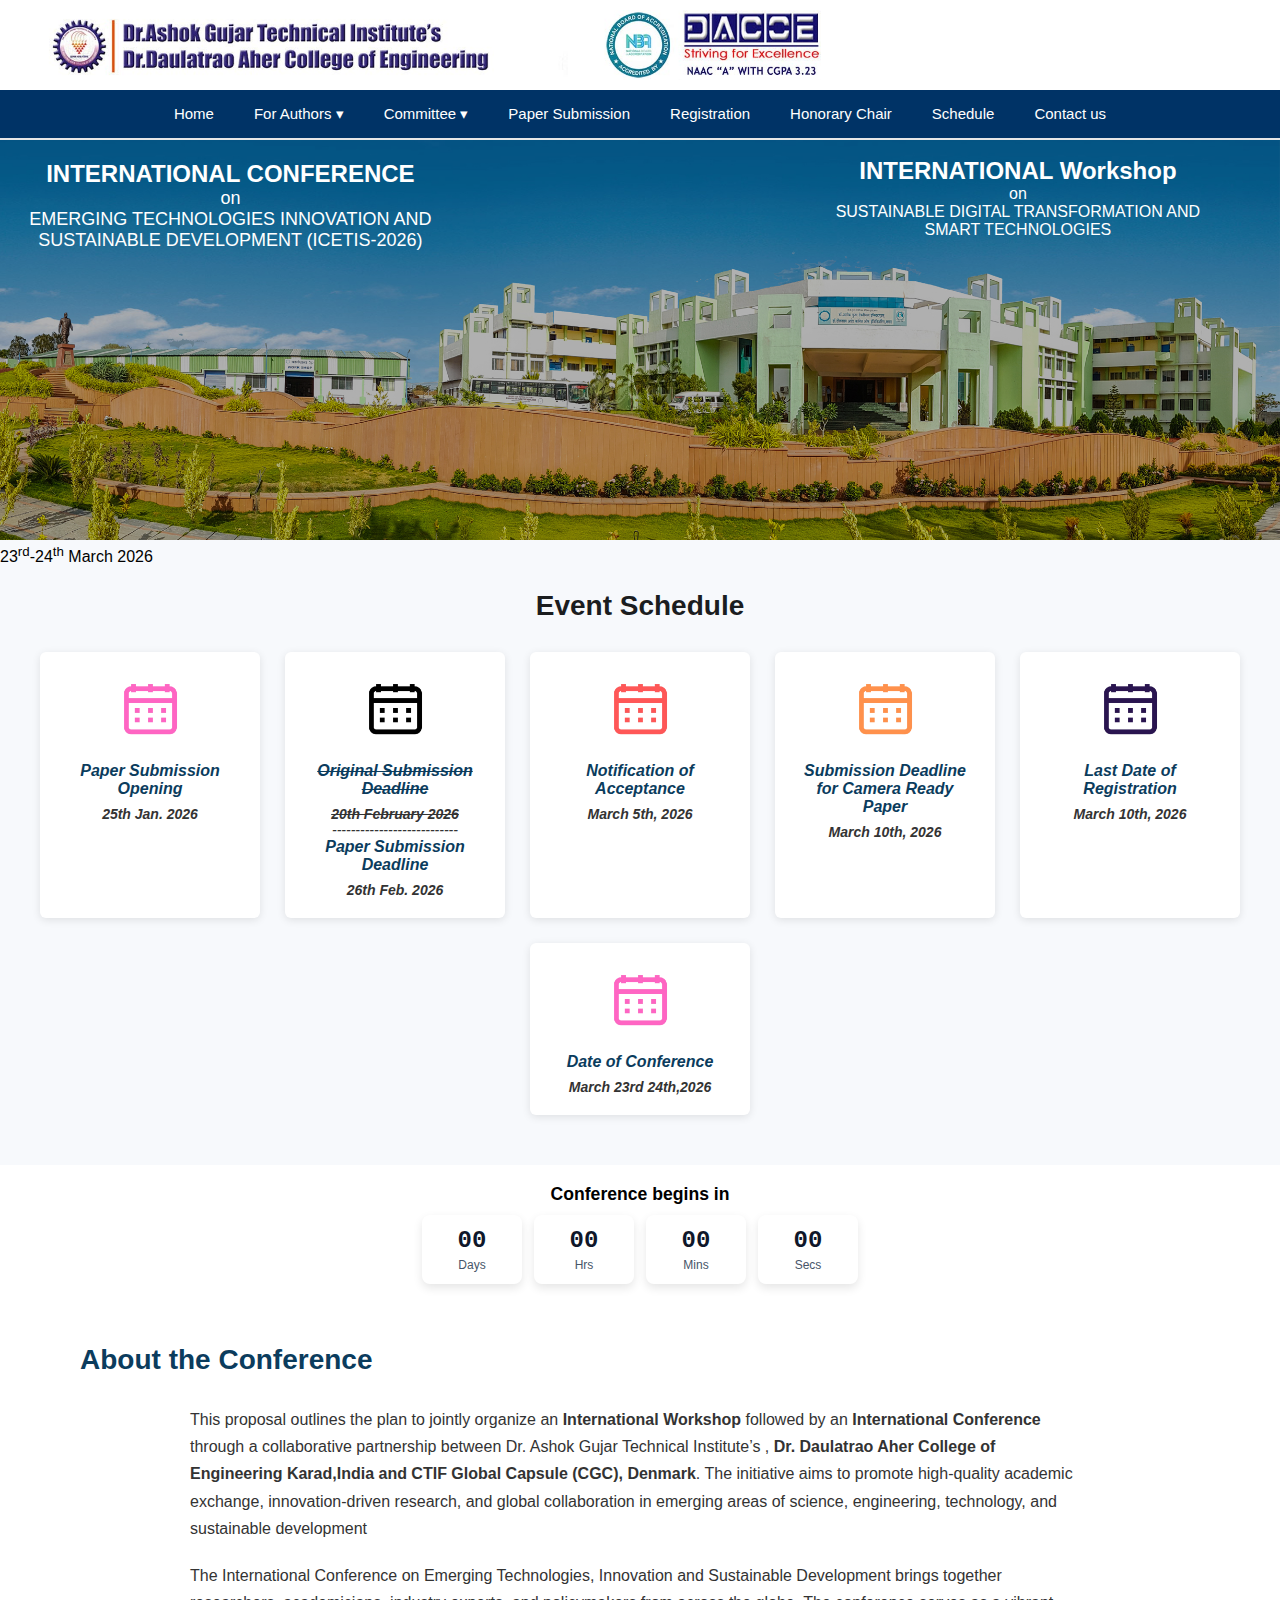
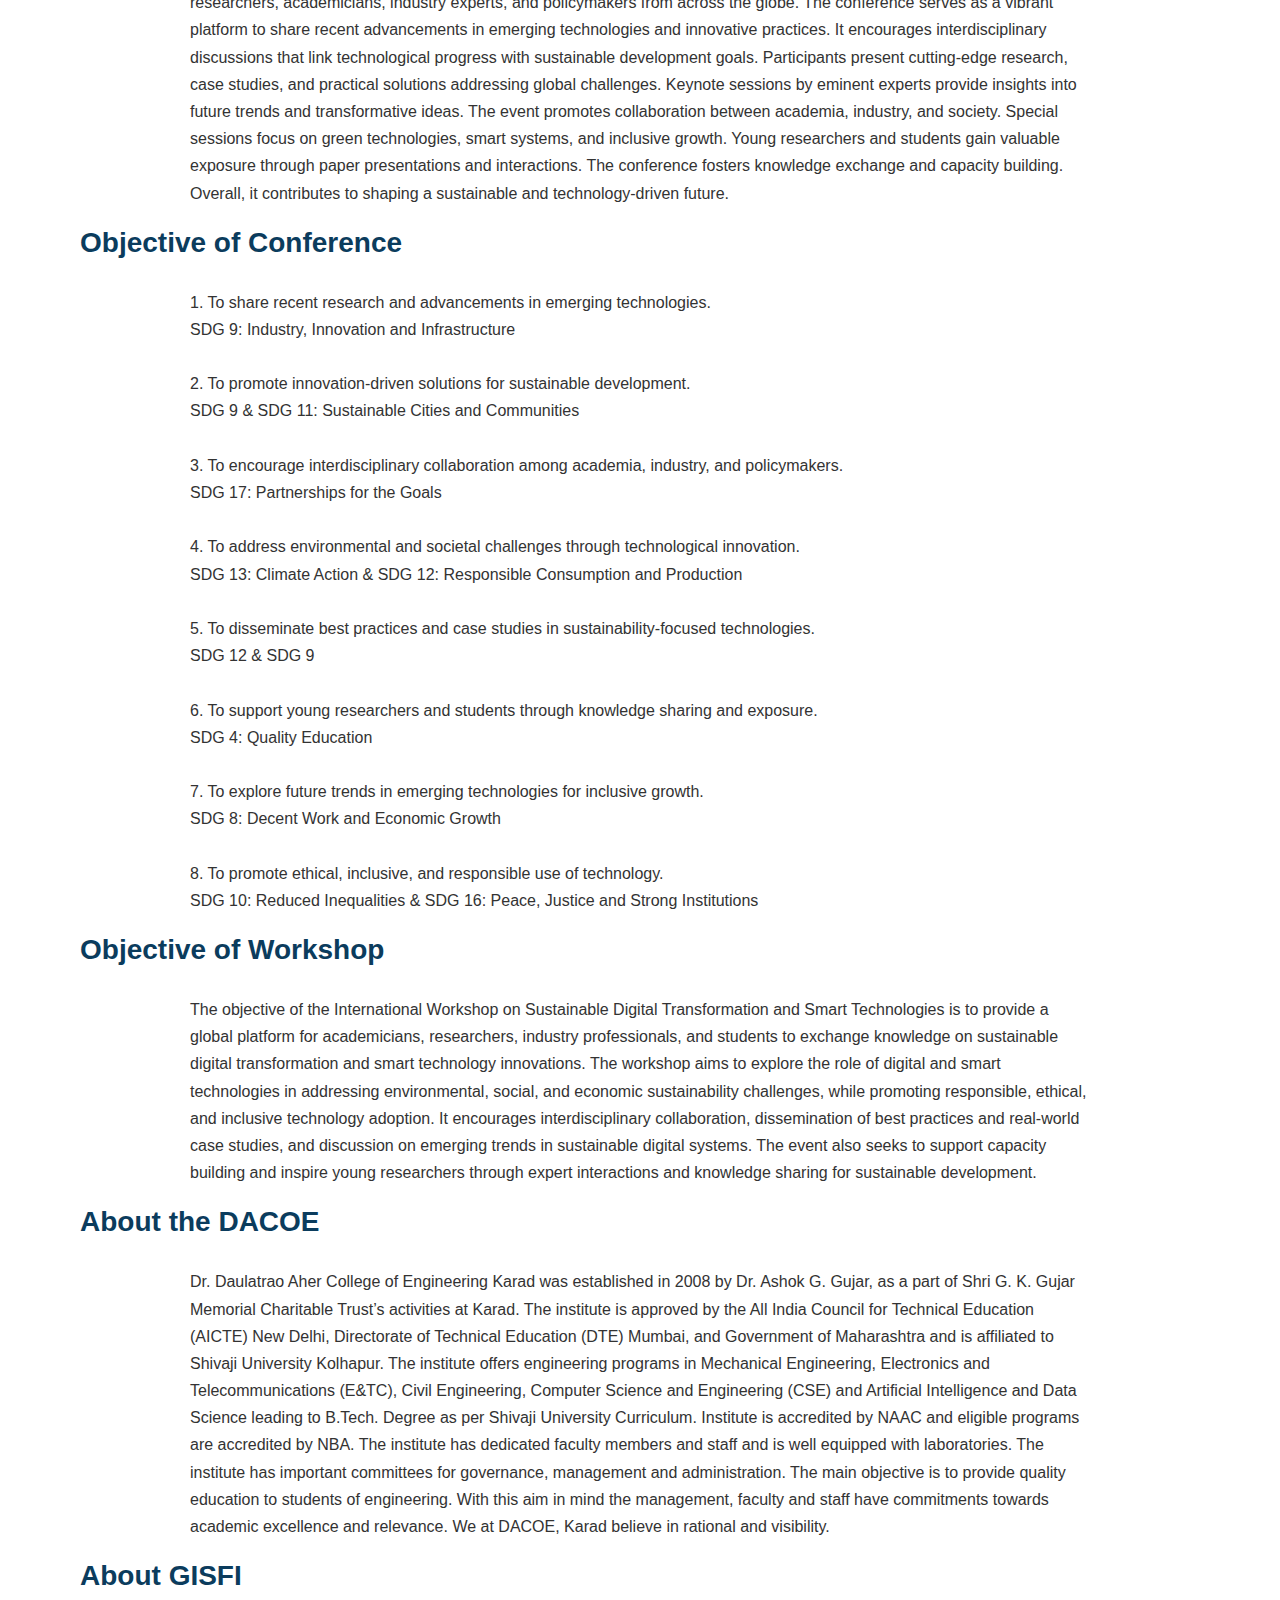
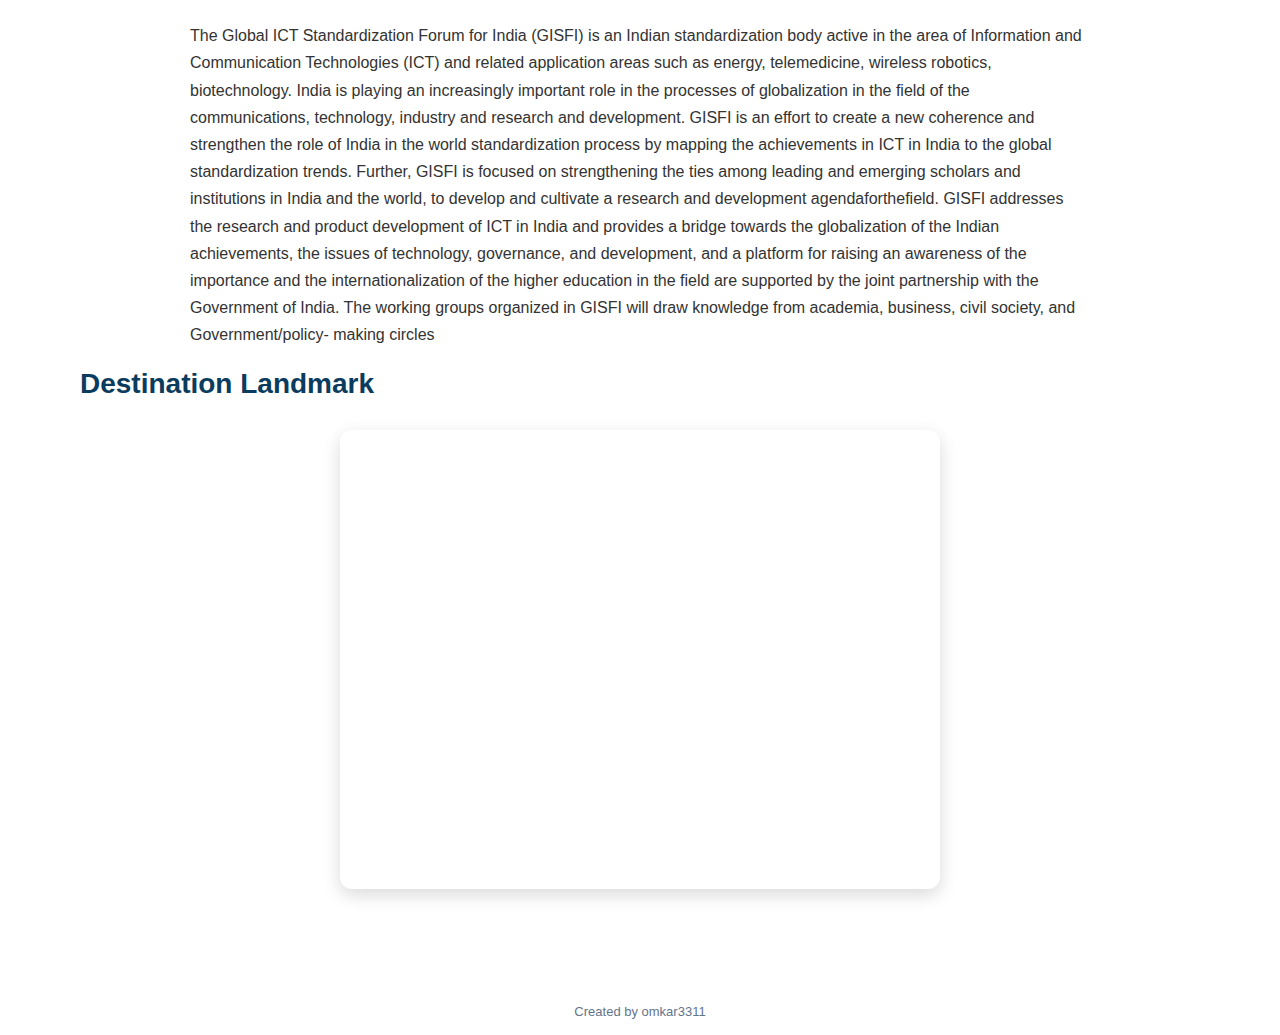
<file: index.html>
<!DOCTYPE html>
<html lang="en">
<head>
    <meta charset="UTF-8">
    <title>Conference</title>
    <link rel="stylesheet" href="style.css">
</head>
<body>

    <header class="header">
        <div class="top-bar">
            <img src="images/logo.jpg" alt="Conference Logo" class="logo">
        </div>

    <nav class="navbar">
    <ul class="nav-links">
        <li><a href="index.html">Home</a></li>
        <li class="dropdown">
            <a href="#">For Authors ▾</a>
            <ul class="dropdown-menu">
                <li><a href="dates.html">Important Dates</a></li>
                <li><a href="call-for-paper.html">Call for Papers</a></li>
                <li><a href="paper-submission.html">Paper Submission</a></li>
                <li><a href="publication.html">Publication</a></li>
                <!-- <li><a href="special-sessions.html">Special Sessions</a></li> -->
            </ul>
        </li>

        <li class="dropdown">
            <a href="#">Committee ▾</a>
            <ul class="dropdown-menu">
                <li><a href="patron-chairs.html">Patron and Chairs</a></li>
                <li><a href="advisory-committee.html">Advisory Committee</a></li>
                <li><a href="technical-committee.html">Technical Program Committee</a></li>
            </ul>
        </li>
        <!-- <li><a href="committee.html">Committee</a></li> -->
         <li><a href="paper-submission.html">Paper Submission</a></li>
         <li><a href="registration.html">Registration</a></li>
        <li><a href="speakers.html">Honorary Chair</a></li>
        <li><a href="schedule.html">Schedule</a></li>
        <li><a href="contact.html">Contact us</a></li>
        <!-- <li><a href="local-attraction.html">Local Attraction</a></li> -->
    </ul>
</nav>

    </header>

    <section class="hero">
        <img src="images/clg.jpg" alt="College Image" class="hero-img">
        <div class="hero-text">
            <h2> INTERNATIONAL CONFERENCE </h2>
            <p>on</p>
            <p> EMERGING TECHNOLOGIES INNOVATION AND </p>
            <p>SUSTAINABLE DEVELOPMENT (ICETIS-2026)</p>
        </div>
        <div class="hero-text3">
            <p>23<sup>rd</sup>-24<sup>th</sup> March 2026</p>
        </div>
        <div class="hero-text2">
            <h2>INTERNATIONAL Workshop </h2>
            <p>on</p>
            <p>SUSTAINABLE DIGITAL TRANSFORMATION AND </p>
            <p>SMART TECHNOLOGIES</p>
        </div>
    </section>

    <section id="schedule">
        <h2>Event Schedule</h2>

            <div class="schedule-container">
                <div class="cal">
                    <img src="images/Calender1.png" alt="Calendar">
                    <h4>Paper Submission Opening</h4>
                    <p><b>25th Jan. 2026</b></p>
                </div>

                <div class="cal">
                    <img src="images/Calender2.png" alt="Calendar">
                    <h4><s>Original Submission Deadline</s></h4>
                    <p><b><s>20th February 2026</s></b></p>
                    <p>---------------------------</p>
                    <h4>Paper Submission Deadline</h4>
                    <p><b>26th Feb. 2026</b></p>
                </div>

                <div class="cal">
                    <img src="images/Calender3.png" alt="Calendar">
                    <h4>Notification of Acceptance</h4>
                    <p><b>March 5th, 2026</b></p>
                </div>

                <div class="cal">
                    <img src="images/Calender5.png" alt="Calendar">
                    <h4>Submission Deadline for Camera Ready Paper</h4>
                    <p><b>March 10th, 2026</b></p>
                </div>

                <div class="cal">
                    <img src="images/Calender6.png" alt="Calendar">
                    <h4>Last Date of Registration</h4>
                    <p><b>March 10th, 2026</b></p>
                </div>

                <div class="cal">
                    <img src="images/Calender1.png" alt="Calendar">
                    <h4>Date of Conference</h4>
                    <p><b>March 23rd 24th,2026</b></p>
                </div>

            </div>
        </section>

        <div class="countdown-wrapper">
            <br>
        <p class="title">Conference begins in</p>

        <div class="countdown">
            <div class="time-box">
            <span id="days">00</span>
            <small>Days</small>
            </div>
            <div class="time-box">
            <span id="hours">00</span>
            <small>Hrs</small>
            </div>
            <div class="time-box">
            <span id="minutes">00</span>
            <small>Mins</small>
            </div>
            <div class="time-box">
            <span id="seconds">00</span>
            <small>Secs</small>
            </div>
        </div>
        </div>


        <section id="about">
    <h2>About the Conference</h2>

    <div class="about-content">
        <p>
           This proposal outlines the plan to jointly organize an <b>International Workshop</b> followed by an <b>International Conference</b> through a collaborative
            partnership between Dr. Ashok Gujar Technical Institute’s , 
            <b>Dr. Daulatrao Aher College of Engineering Karad,India and CTIF Global Capsule (CGC), Denmark</b>.
             The initiative aims to promote high‐quality academic exchange, innovation-driven research, 
             and global collaboration in emerging areas of science, engineering, technology, 
             and sustainable development
        </p>
        <p>
            The International Conference on Emerging Technologies, Innovation and Sustainable Development brings together researchers,
             academicians, industry experts, and policymakers from across the globe. The conference serves as a vibrant platform to share
              recent advancements in emerging technologies and innovative practices. It encourages interdisciplinary discussions that
               link technological progress with sustainable development goals. Participants present cutting-edge research, case studies,
             and practical solutions addressing global challenges. Keynote sessions by eminent experts provide insights into future trends
              and transformative ideas. The event promotes collaboration between academia, industry, and society. Special sessions focus
               on green technologies, smart systems, and inclusive growth. Young researchers and students gain valuable exposure through 
               paper presentations and interactions. The conference fosters knowledge exchange and capacity building. Overall,
                it contributes to shaping a sustainable and technology-driven future.
        </p>
    </div>

    <h2>Objective of Conference</h2>
    <div class="about-content">
        <pre>
1. To share recent research and advancements in emerging technologies.
SDG 9: Industry, Innovation and Infrastructure

2. To promote innovation-driven solutions for sustainable development.
SDG 9 & SDG 11: Sustainable Cities and Communities

3. To encourage interdisciplinary collaboration among academia, industry, and policymakers.
SDG 17: Partnerships for the Goals

4. To address environmental and societal challenges through technological innovation.
SDG 13: Climate Action & SDG 12: Responsible Consumption and Production

5. To disseminate best practices and case studies in sustainability-focused technologies.
SDG 12 & SDG 9

6. To support young researchers and students through knowledge sharing and exposure.
SDG 4: Quality Education

7. To explore future trends in emerging technologies for inclusive growth.
SDG 8: Decent Work and Economic Growth

8. To promote ethical, inclusive, and responsible use of technology.
SDG 10: Reduced Inequalities & SDG 16: Peace, Justice and Strong Institutions
</pre>
<p></p>

    </div>

    <h2>Objective of Workshop</h2>
    <div class="about-content">
        <p>The objective of the International Workshop on Sustainable Digital Transformation and Smart Technologies is
             to provide a global platform for academicians, researchers, industry professionals, and 
             students to exchange knowledge on sustainable digital transformation and smart technology 
             innovations. The workshop aims to explore the role of digital and smart technologies in
              addressing environmental, social, and economic sustainability challenges, while promoting 
              responsible, ethical, and inclusive technology adoption. It encourages interdisciplinary 
              collaboration, dissemination of best practices and real-world case studies, and discussion 
              on emerging trends in sustainable digital systems. The event also seeks to support capacity
               building and inspire young researchers through expert interactions and knowledge sharing for
            sustainable development.</p>
    </div>
    <h2>About the DACOE</h2>
    <div class="about-content">
        <p>Dr. Daulatrao Aher College of Engineering Karad was established
            in 2008 by Dr. Ashok G. Gujar, as a part of Shri G. K. Gujar
            Memorial Charitable Trust’s activities at Karad. The institute is
            approved by the All India Council for Technical Education (AICTE)
            New Delhi, Directorate of Technical Education (DTE) Mumbai, and
            Government of Maharashtra and is affiliated to Shivaji University
            Kolhapur. The institute offers engineering programs in Mechanical
            Engineering, Electronics and Telecommunications (E&TC), Civil
            Engineering, Computer Science and Engineering (CSE) and
            Artificial Intelligence and Data Science leading to B.Tech. Degree
            as per Shivaji University Curriculum. Institute is accredited by NAAC
            and eligible programs are accredited by NBA. The institute has dedicated
            faculty members and staff and is well equipped with laboratories.
            The institute has important committees for governance,
            management and administration. The main objective is to provide
            quality education to students of engineering. With this aim in mind
            the management, faculty and staff have commitments towards
            academic excellence and relevance. We at DACOE, Karad believe
            in rational and visibility.</p>
    </div>
    <h2>About GISFI</h2>
    <div class="about-content">
        <p>
            The Global ICT Standardization Forum for India (GISFI) is an
        Indian standardization body active in the area of
        Information and Communication Technologies (ICT) and related
        application areas such as energy, telemedicine, wireless robotics,
        biotechnology.
        India is playing an increasingly important role in the processes
        of globalization in the field of the communications, technology,
        industry and research and development.
        GISFI is an effort to create a new coherence and strengthen the role
        of India in the world standardization process by mapping
        the achievements in ICT in India to the global standardization
        trends. Further, GISFI is focused on strengthening the ties among
        leading and emerging scholars and institutions in India and the
        world, to develop and cultivate a research and development
        agendaforthefield.
        GISFI addresses the research and product development of ICT in
        India and provides a bridge towards the globalization of the
        Indian achievements, the issues of technology,
        governance, and development, and a platform for raising
        an awareness of the importance and the internationalization of
        the higher education in the field are supported by the joint
        partnership with the Government of India. The working groups
        organized in GISFI will draw knowledge from academia,
        business, civil society, and Government/policy- making circles
        </p>
    </div>

    <h2>Destination Landmark</h2>
    <div class="about-content" id = "map">
        <iframe 
            src="https://www.google.com/maps/embed?pb=!1m18!1m12!1m3!1d4664.332629938848!2d74.1962338869425!3d17.314696674296584!2m3!1f0!2f0!3f0!3m2!1i1024!2i768!4f13.1!3m3!1m2!1s0x3bc1821fe27efd77%3A0xffc8eaed25aa815!2sDr.%20Daulatrao%20Aher%20College%20of%20Engineering%20Karad!5e0!3m2!1sen!2sin!4v1769500911292!5m2!1sen!2sin" 
            width="600" 
            height="450" 
            style="border:0;"
            allowfullscreen="" 
            loading="lazy" 
            referrerpolicy="no-referrer-when-downgrade">
        </iframe>
    </div>
</section>
<footer class="footer">
    <a href="https://github.com/omkar3311" target="_blank" rel="noopener noreferrer">
        Created by omkar3311
    </a>
</footer>
<script>
  const eventDate = new Date("2026-03-23T12:00:00").getTime();

  const timer = setInterval(() => {
    const now = new Date().getTime();
    const diff = eventDate - now;

    if (diff <= 0) {
      clearInterval(timer);
      document.querySelector(".countdown").innerHTML = "🎉 Conference Started!";
      return;
    }

    const days = Math.floor(diff / (1000 * 60 * 60 * 24));
    const hours = Math.floor((diff / (1000 * 60 * 60)) % 24);
    const minutes = Math.floor((diff / (1000 * 60)) % 60);
    const seconds = Math.floor((diff / 1000) % 60);

    document.getElementById("days").textContent = days.toString().padStart(2, "0");
    document.getElementById("hours").textContent = hours.toString().padStart(2, "0");
    document.getElementById("minutes").textContent = minutes.toString().padStart(2, "0");
    document.getElementById("seconds").textContent = seconds.toString().padStart(2, "0");
  }, 1000);
</script>


</body>
</html>
</file>
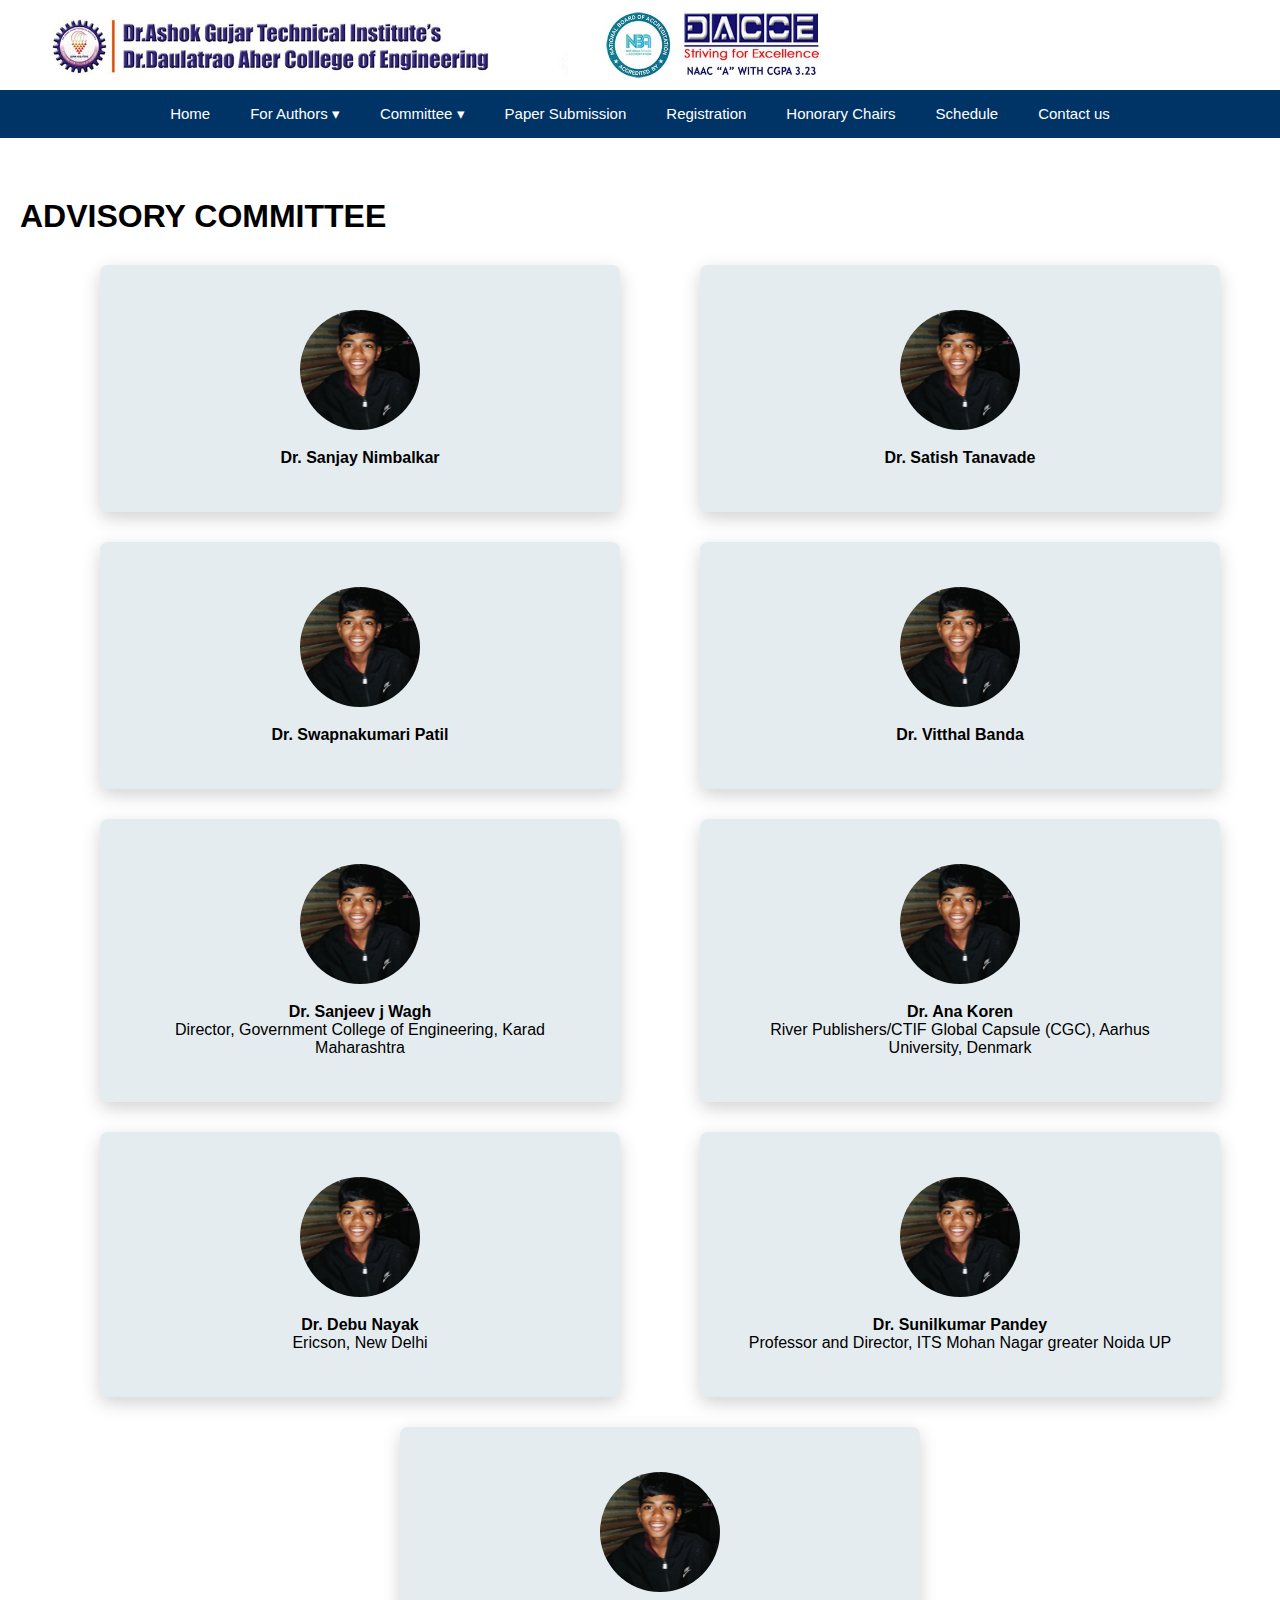
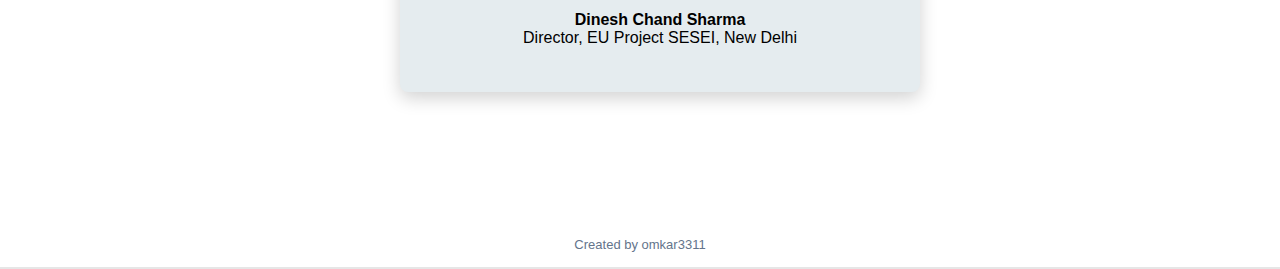
<file: advisory-committee.html>
<!DOCTYPE html>
<html lang="en">
<head>
    <meta charset="UTF-8">
    <meta name="viewport" content="width=device-width, initial-scale=1.0">
    <title>advisory committee</title>
    <link rel="stylesheet" href="style.css">
</head>
<body>
    <header class="header">
        <div class="top-bar">
            <img src="images/logo.jpg" alt="Conference Logo" class="logo">
        </div>
    <nav class="navbar">
    <ul class="nav-links">
        <li><a href="index.html">Home</a></li>
        <li class="dropdown">
            <a href="#">For Authors ▾</a>
            <ul class="dropdown-menu">
                <li><a href="dates.html">Important Dates</a></li>
                <li><a href="call-for-paper.html">Call for Papers</a></li>
                <li><a href="paper-submission.html">Paper Submission</a></li>
                <li><a href="publication.html">Publication</a></li>
                <!-- <li><a href="special-sessions.html">Special Sessions</a></li> -->
            </ul>
        </li>

        <li class="dropdown">
            <a href="#">Committee ▾</a>
            <ul class="dropdown-menu">
                <li><a href="patron-chairs.html">Patron and Chairs</a></li>
                <li><a href="advisory-committee.html">Advisory Committee</a></li>
                <li><a href="technical-committee.html">Technical Program Committee</a></li>
            </ul>
        </li>
        <!-- <li><a href="committee.html">Committee</a></li> -->
         <li><a href="paper-submission.html">Paper Submission</a></li>
         <li><a href="registration.html">Registration</a></li>
        <li><a href="speakers.html">Honorary Chairs</a></li>
        <li><a href="schedule.html">Schedule</a></li>
        <li><a href="contact.html">Contact us</a></li>
        <!-- <li><a href="local-attraction.html">Local Attraction</a></li> -->
    </ul>
    </nav>
    <section id="committee">
        <h2>ADVISORY COMMITTEE</h2>  

        <div class="committee-row">
            <div class="committee-box">
                <img src="images/person.jpg" alt="Dr. Ashok Gujar">
                <h4>Dr. Sanjay Nimbalkar</h4>
            </div>

            <div class="committee-box">
                <img src="images/person.jpg" alt="Prof. Dr. Ramjee Prasad">
                <h4>Dr. Satish Tanavade</h4>
            </div>
        </div>

        <div class="committee-row">
            <div class="committee-box">
                <img src="images/person.jpg" alt="Mr. Indrajit A. Gujar">
                <h4>Dr. Swapnakumari Patil</h4>
            </div>

            <div class="committee-box">
                <img src="images/person.jpg" alt="Mrs. Madhuri Gujar">
                <h4>Dr. Vitthal Banda</h4>
            </div>
        </div>
            <div class="committee-row">
            <div class="committee-box">
                <img src="images/person.jpg" alt="Mr. Indrajit A. Gujar">
                <h4>Dr. Sanjeev j Wagh</h4>
                <p>Director, Government College of Engineering, Karad Maharashtra</p>
            </div>

            <div class="committee-box">
                <img src="images/person.jpg" alt="Mrs. Madhuri Gujar">
                <h4>Dr. Ana Koren</h4>
                <p>River Publishers/CTIF Global Capsule (CGC), Aarhus University, Denmark</p>
            </div>
        </div>
            <div class="committee-row">
            <div class="committee-box">
                <img src="images/person.jpg" alt="Mr. Indrajit A. Gujar">
                <h4>Dr. Debu Nayak</h4>
                <p>Ericson, New Delhi</p>
            </div>

            <div class="committee-box">
                <img src="images/person.jpg" alt="Mrs. Madhuri Gujar">
                <h4>Dr. Sunilkumar Pandey</h4>
                <p>Professor and Director, ITS Mohan Nagar greater Noida UP</p>
            </div>
            </div>
            <div class="committee-row">
                <div class="committee-box">
                    <img src="images/person.jpg" alt="Mr. Indrajit A. Gujar">
                    <h4>Dinesh Chand Sharma</h4>
                    <p>Director, EU Project SESEI, New Delhi</p>
                </div>
            </div>
        </div>
    </section>


</section>
    <footer class="footer">
    <a href="https://github.com/omkar3311" target="_blank" rel="noopener noreferrer">
        Created by omkar3311
    </a>
</body>
</html>
</file>
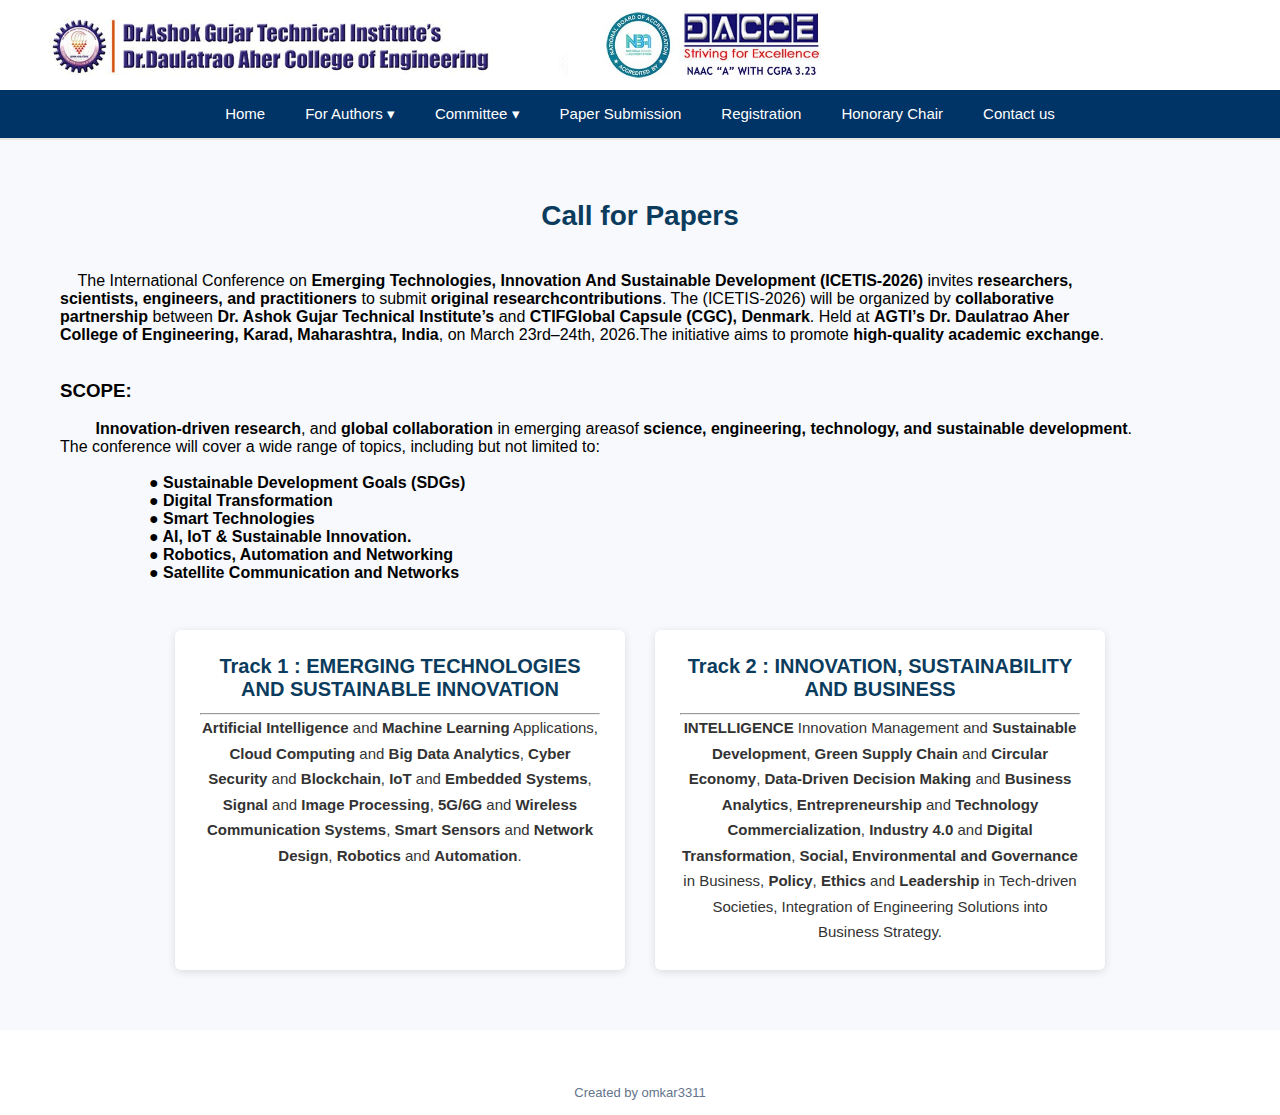
<file: call-for-paper.html>
<!DOCTYPE html>
<html lang="en">
<head>
    <meta charset="UTF-8">
    <meta name="viewport" content="width=device-width, initial-scale=1.0">
    <title>call for paper</title>
    <link rel="stylesheet" href="style.css">
</head>
<body>
    <header class="header">
        <div class="top-bar">
            <img src="images/logo.jpg" alt="Conference Logo" class="logo">
        </div>

       <nav class="navbar">
    <ul class="nav-links">
        <li><a href="index.html">Home</a></li>
        <li class="dropdown">
            <a href="#">For Authors ▾</a>
            <ul class="dropdown-menu">
                <li><a href="dates.html">Important Dates</a></li>
                <li><a href="call-for-paper.html">Call for Papers</a></li>
                <li><a href="paper-submission.html">Paper Submission</a></li>
                <li><a href="publication.html">Publication</a></li>
                <!-- <li><a href="special-sessions.html">Special Sessions</a></li> -->
            </ul>
        </li>

        <li class="dropdown">
            <a href="#">Committee ▾</a>
            <ul class="dropdown-menu">
                <li><a href="patron-chairs.html">Patron and Chairs</a></li>
                <li><a href="advisory-committee.html">Advisory Committee</a></li>
                <li><a href="technical-committee.html">Technical Program Committee</a></li>
            </ul>
        </li>
        <!-- <li><a href="committee.html">Committee</a></li> -->
         <li><a href="paper-submission.html">Paper Submission</a></li>
         <li><a href="registration.html">Registration</a></li>
        <li><a href="speakers.html">Honorary Chair</a></li>
        <li><a href="contact.html">Contact us</a></li>
        <!-- <li><a href="local-attraction.html">Local Attraction</a></li> -->
    </ul>
</nav>
    </header>
    

            <section id="call-paper">
            <h2>Call for Papers</h2>
                <pre>
    The International Conference on <b>Emerging Technologies, Innovation And Sustainable Development (ICETIS-2026)</b> invites <b>researchers,
scientists, engineers, and practitioners</b> to submit <b>original researchcontributions</b>. The (ICETIS-2026) will be organized by <b>collaborative
partnership</b> between <b>Dr. Ashok Gujar Technical Institute’s</b> and <b>CTIFGlobal Capsule (CGC), Denmark</b>. Held at <b>AGTI’s Dr. Daulatrao Aher
College of Engineering, Karad, Maharashtra, India</b>, on March 23rd–24th, 2026.The initiative aims to promote <b>high‐quality academic exchange</b>.
</pre>
<br><br>
<h3>SCOPE:</h3>
<br>
<pre>
        <b>Innovation-driven research</b>, and <b>global collaboration</b> in emerging areasof <b>science, engineering, technology, and sustainable development</b>.
The conference will cover a wide range of topics, including but not limited to:
</pre>

                <pre><b>
                    ● Sustainable Development Goals (SDGs)
                    ● Digital Transformation
                    ● Smart Technologies
                    ● AI, IoT & Sustainable Innovation.
                    ● Robotics, Automation and Networking
                    ● Satellite Communication and Networks
                </b></pre>
                
            <div class="track-container">
                <div class="track-card">
                    <h3>
                        Track 1 : EMERGING TECHNOLOGIES AND SUSTAINABLE INNOVATION
                    </h3>
                    <hr>
                    <p>
                        <b>Artificial Intelligence</b> and <b>Machine Learning</b> Applications, <b>Cloud Computing</b> and <b>Big
                        Data Analytics</b>, <b>Cyber Security</b> and <b>Blockchain</b>, <b>IoT</b> and <b>Embedded Systems</b>, <b>Signal</b> and 
                        <b>Image Processing</b>, <b>5G/6G</b> and <b>Wireless Communication Systems</b>, <b>Smart Sensors</b> and <b>Network 
                        Design</b>, <b>Robotics</b> and <b>Automation</b>.
                    </p>
                </div>

                <div class="track-card">
                    <h3>Track 2 : INNOVATION, SUSTAINABILITY AND BUSINESS</h3>
                    <hr>
                    <p>
                        <b>INTELLIGENCE</b> Innovation Management and <b>Sustainable Development</b>, <b>Green Supply Chain</b>
                        and <b>Circular Economy</b>, <b>Data-Driven Decision Making</b> and <b>Business Analytics</b>, 
                        <b>Entrepreneurship</b> and <b>Technology Commercialization</b>, <b>Industry 4.0</b> and <b>Digital 
                        Transformation</b>, <b>Social, Environmental and Governance</b> in Business, <b>Policy</b>, <b>Ethics</b> and 
                        <b>Leadership</b> in Tech-driven Societies, Integration of Engineering Solutions into Business Strategy.
                    </p>
                </div>
            </div>
        </section>
    <footer class="footer">
    <a href="https://github.com/omkar3311" target="_blank" rel="noopener noreferrer">
        Created by omkar3311
    </a>
</footer>

</body>
</html>
</file>
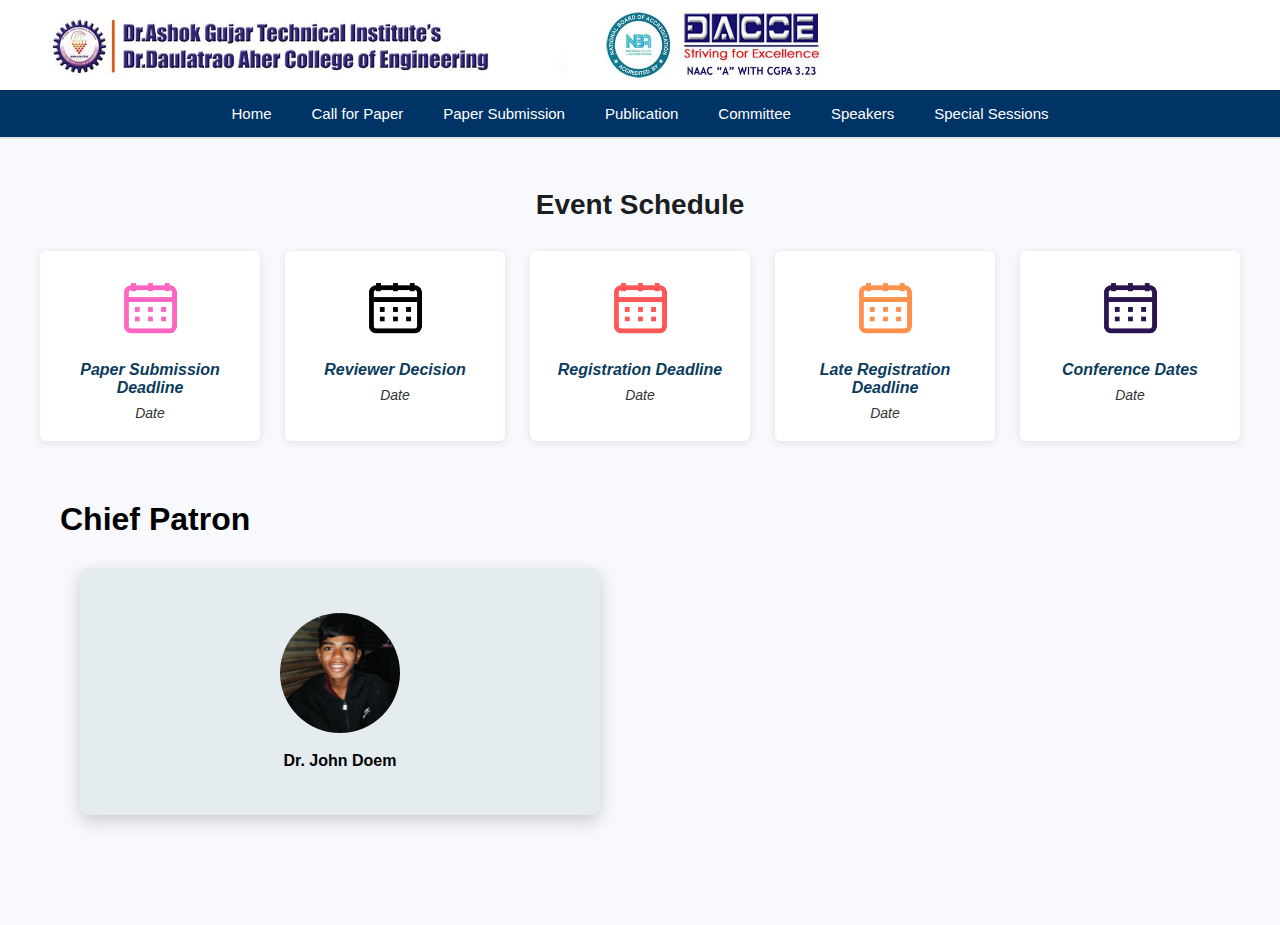
<file: committee.html>
<!DOCTYPE html>
<html lang="en">
<head>
    <meta charset="UTF-8">
    <meta name="viewport" content="width=device-width, initial-scale=1.0">
    <title>Committee</title>
    <link rel="stylesheet" href="style.css">
</head>
<body>
    <header class="header">
        <div class="top-bar">
            <img src="images/logo.jpg" alt="Conference Logo" class="logo">
        </div>

        <nav class="navbar">
            <ul class="nav-links">
                <li><a href="home.html">Home</a></li>
                <li><a href="call-for-paper.html">Call for Paper</a></li>
                <li><a href="paper-submission.html">Paper Submission</a></li>
                <li><a href="publication.html">Publication</a></li>
                <li><a href="committee.html">Committee</a></li>
                <li><a href="speakers.html">Speakers</a></li>
                <li><a href="special-sessions.html">Special Sessions</a></li>
                <!-- <li><a href="local-attraction.html">Local Attraction</a></li> -->
            </ul>
        </nav>
    </header>

    <section id="schedule">
    <h2>Event Schedule</h2>

    <div class="schedule-container">
        <div class="cal">
            <img src="images/Calender1.png" alt="Calendar">
            <h4>Paper Submission Deadline</h4>
            <p>Date</p>
        </div>

        <div class="cal">
            <img src="images/Calender2.png" alt="Calendar">
            <h4>Reviewer Decision</h4>
            <p>Date</p>
        </div>

        <div class="cal">
            <img src="images/Calender3.png" alt="Calendar">
            <h4>Registration Deadline</h4>
            <p>Date</p>
        </div>

        <div class="cal">
            <img src="images/Calender5.png" alt="Calendar">
            <h4>Late Registration Deadline</h4>
            <p>Date</p>
        </div>

        <div class="cal">
            <img src="images/Calender6.png" alt="Calendar">
            <h4>Conference Dates</h4>
            <p>Date</p>
        </div>
            </div>
        

        <section id="committee">
            <h2>Chief Patron</h2>
            <div class="committee-box">
                <img src="images/person.jpg" alt="Committee Member">
                <h4>Dr. John Doem</h4>
            </div>
        </section>
    </section>

</body>
</html>
</file>
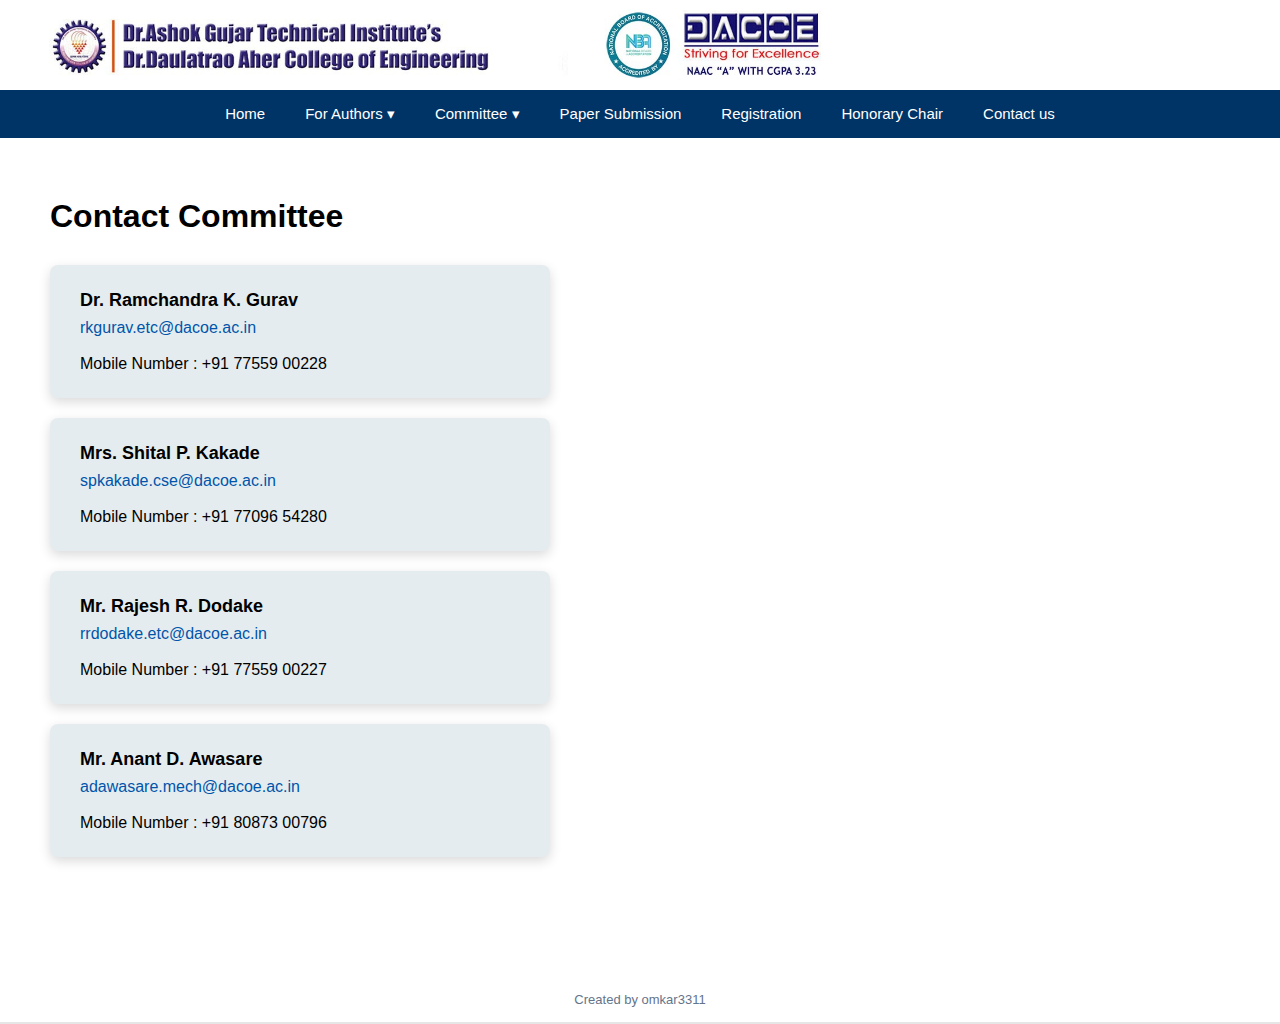
<file: contact.html>
<!DOCTYPE html>
<html lang="en">
<head>
    <meta charset="UTF-8">
    <meta name="viewport" content="width=device-width, initial-scale=1.0">
    <title>Contact Us</title>
    <link rel="stylesheet" href="style.css">
</head>
<header class="header">
        <div class="top-bar">
            <img src="images/logo.jpg" alt="Conference Logo" class="logo">
        </div>

    <nav class="navbar">
    <ul class="nav-links">
        <li><a href="index.html">Home</a></li>
        <li class="dropdown">
            <a href="#">For Authors ▾</a>
            <ul class="dropdown-menu">
                <li><a href="dates.html">Important Dates</a></li>
                <li><a href="call-for-paper.html">Call for Papers</a></li>
                <li><a href="paper-submission.html">Paper Submission</a></li>
                <li><a href="publication.html">Publication</a></li>
                <!-- <li><a href="special-sessions.html">Special Sessions</a></li> -->
            </ul>
        </li>

        <li class="dropdown">
            <a href="#">Committee ▾</a>
            <ul class="dropdown-menu">
                <li><a href="patron-chairs.html">Patron and Chairs</a></li>
                <li><a href="advisory-committee.html">Advisory Committee</a></li>
                <li><a href="technical-committee.html">Technical Program Committee</a></li>
            </ul>
        </li>
        <!-- <li><a href="committee.html">Committee</a></li> -->
         <li><a href="paper-submission.html">Paper Submission</a></li>
         <li><a href="registration.html">Registration</a></li>
        <li><a href="speakers.html">Honorary Chair</a></li>
        <li><a href="contact.html">Contact us</a></li>
        <!-- <li><a href="local-attraction.html">Local Attraction</a></li> -->
    </ul>
</nav>
<body>

    <section id="contact-committee">
    <h2>Contact Committee</h2>
        
    <div class="contact-box">
        <h4>Dr. Ramchandra K. Gurav</h4>
        <a href="mailto:rkgurav.etc@dacoe.ac.in">rkgurav.etc@dacoe.ac.in</a>
        <br><br>
        <p>Mobile Number : +91 77559 00228</p>
    </div>

    <div class="contact-box">
        <h4>Mrs. Shital P. Kakade</h4>
        <a href="mailto:spkakade.cse@dacoe.ac.in">spkakade.cse@dacoe.ac.in</a>
        <br><br>
        <p>Mobile Number : +91 77096 54280</p>
    </div>

    <div class="contact-box">
        <h4>Mr. Rajesh R. Dodake</h4>
        <a href="mailto:rrdodake.etc@dacoe.ac.in">rrdodake.etc@dacoe.ac.in</a>
        <br><br>
        <p>Mobile Number : +91 77559 00227</p>
    </div>

    <div class="contact-box">
        <h4>Mr. Anant D. Awasare</h4>
        <a href="mailto:adawasare.mech@dacoe.ac.in">adawasare.mech@dacoe.ac.in</a>
        <br><br>
        <p>Mobile Number : +91 80873 00796</p>
    </div>
</section>

<footer class="footer">
    <a href="https://github.com/omkar3311" target="_blank" rel="noopener noreferrer">
        Created by omkar3311
    </a>
</footer>
</body>
</html>
</file>
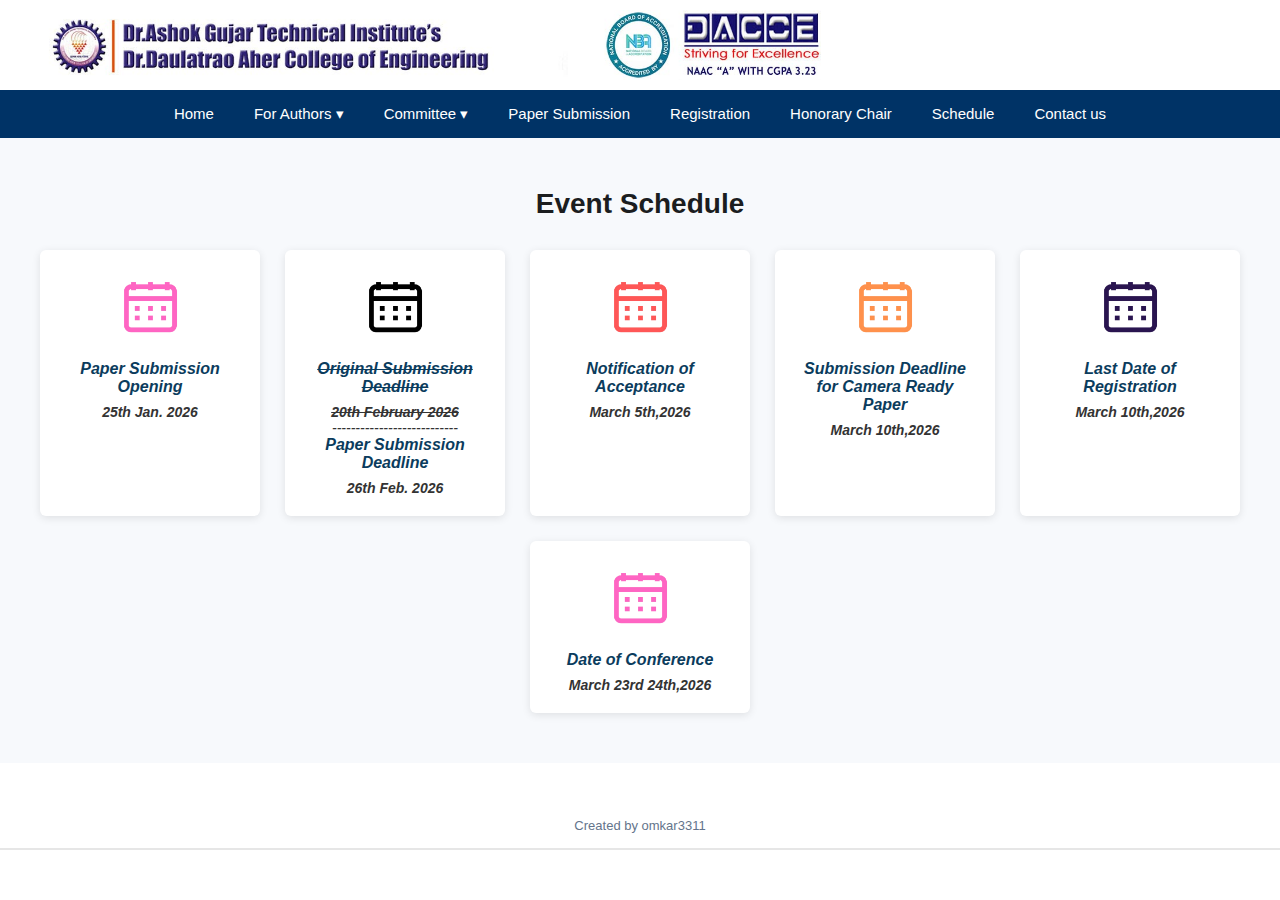
<file: dates.html>
<!DOCTYPE html>
<html lang="en">
<head>
    <meta charset="UTF-8">
    <meta name="viewport" content="width=device-width, initial-scale=1.0">
    <title>Important Dates</title>
    <link rel="stylesheet" href="style.css">
</head>
<header class="header">
        <div class="top-bar">
            <img src="images/logo.jpg" alt="Conference Logo" class="logo">
        </div>

    <nav class="navbar">
    <ul class="nav-links">
        <li><a href="index.html">Home</a></li>
        <li class="dropdown">
            <a href="#">For Authors ▾</a>
            <ul class="dropdown-menu">
                <li><a href="dates.html">Important Dates</a></li>
                <li><a href="call-for-paper.html">Call for Papers</a></li>
                <li><a href="paper-submission.html">Paper Submission</a></li>
                <li><a href="publication.html">Publication</a></li>
                <!-- <li><a href="special-sessions.html">Special Sessions</a></li> -->
            </ul>
        </li>

        <li class="dropdown">
            <a href="#">Committee ▾</a>
            <ul class="dropdown-menu">
                <li><a href="patron-chairs.html">Patron and Chairs</a></li>
                <li><a href="advisory-committee.html">Advisory Committee</a></li>
                <li><a href="technical-committee.html">Technical Program Committee</a></li>
            </ul>
        </li>
        <!-- <li><a href="committee.html">Committee</a></li> -->
         <li><a href="paper-submission.html">Paper Submission</a></li>
         <li><a href="registration.html">Registration</a></li>
        <li><a href="speakers.html">Honorary Chair</a></li>
        <li><a href="schedule.html">Schedule</a></li>
        <li><a href="contact.html">Contact us</a></li>
        <!-- <li><a href="local-attraction.html">Local Attraction</a></li> -->
    </ul>
</nav>
<body>
    <section id="schedule">
        <h2>Event Schedule</h2>

            <div class="schedule-container">
                <div class="cal">
                    <img src="images/Calender1.png" alt="Calendar">
                    <h4>Paper Submission Opening</h4>
                    <p><b>25th Jan. 2026</b></p>
                </div>

                <div class="cal">
                    <img src="images/Calender2.png" alt="Calendar">
                    <h4><s>Original Submission Deadline</s></h4>
                    <p><b><s>20th February 2026</s></b></p>
                    <p>---------------------------</p>
                    <h4>Paper Submission Deadline</h4>
                    <p><b>26th Feb. 2026</b></p>
                </div>

                <div class="cal">
                    <img src="images/Calender3.png" alt="Calendar">
                    <h4>Notification of Acceptance</h4>
                    <p><b>March 5th,2026</b></p>
                </div>

                <div class="cal">
                    <img src="images/Calender5.png" alt="Calendar">
                    <h4>Submission Deadline for Camera Ready Paper</h4>
                    <p><b>March 10th,2026</b></p>
                </div>

                <div class="cal">
                    <img src="images/Calender6.png" alt="Calendar">
                    <h4>Last Date of Registration</h4>
                    <p><b>March 10th,2026</b></p>
                </div>

                <div class="cal">
                    <img src="images/Calender1.png" alt="Calendar">
                    <h4>Date of Conference</h4>
                    <p><b>March 23rd 24th,2026</b></p>
                </div>

            </div>
        </section>
<footer class="footer">
    <a href="https://github.com/omkar3311" target="_blank" rel="noopener noreferrer">
        Created by omkar3311
    </a>
</footer>
</body>
</html>
</file>
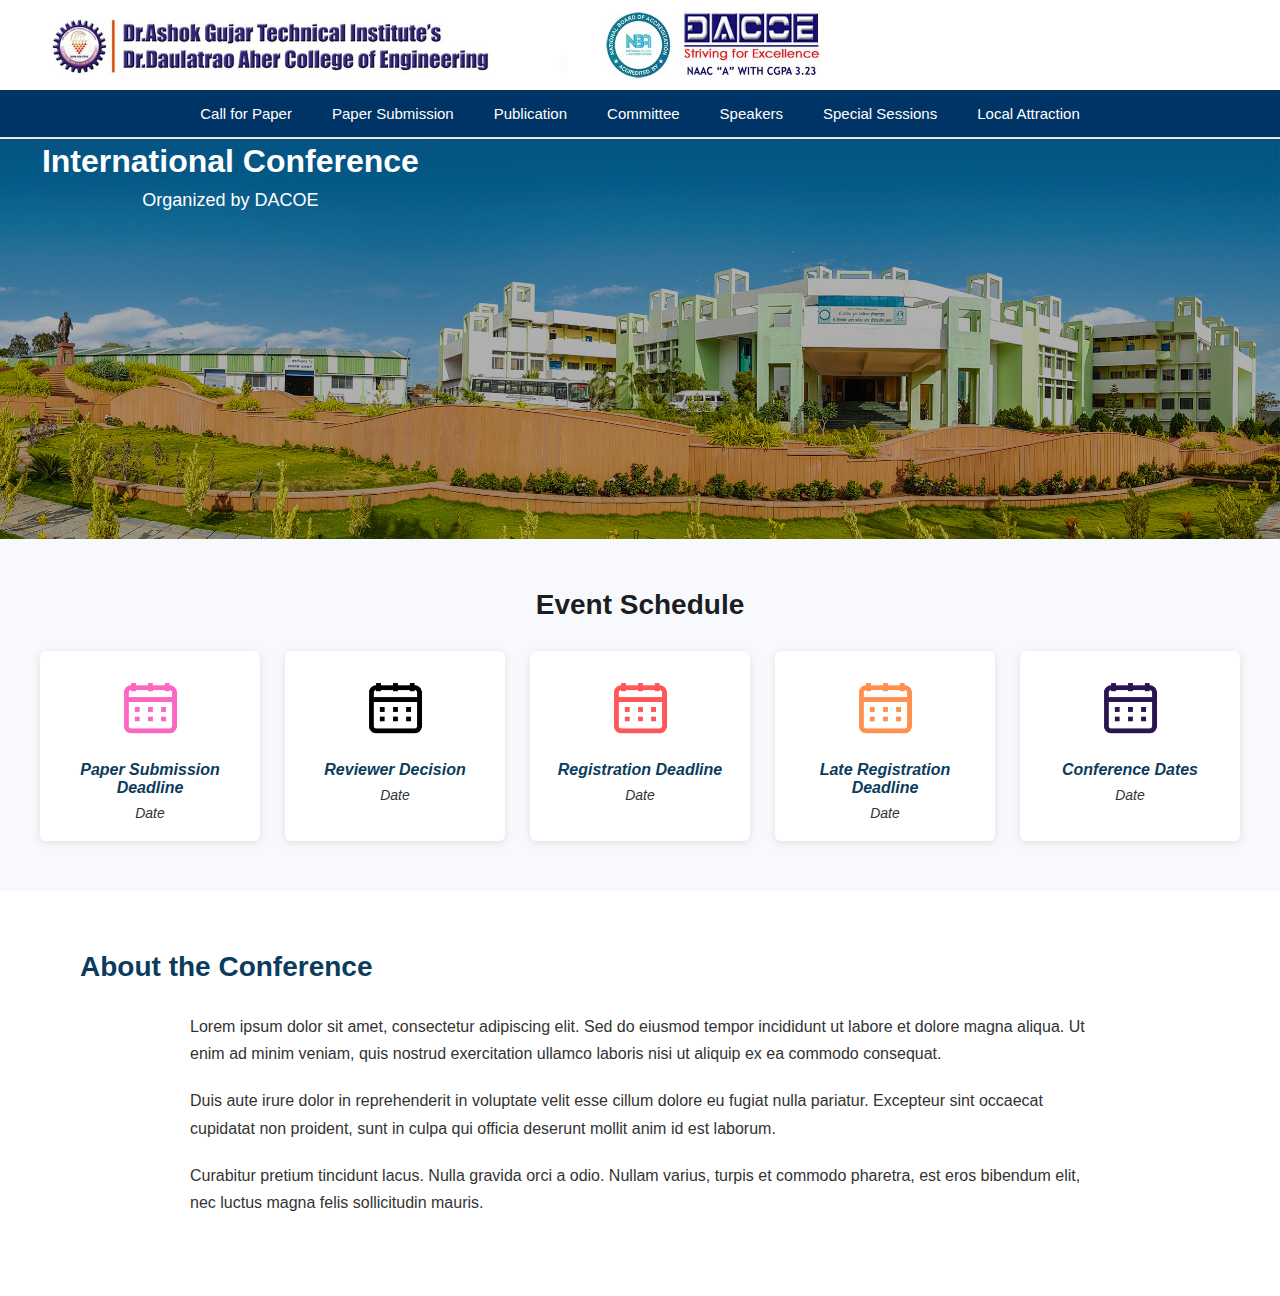
<file: home.html>
<!DOCTYPE html>
<html lang="en">
<head>
    <meta charset="UTF-8">
    <title>Conference</title>
    <link rel="stylesheet" href="style.css">
</head>
<body>

    <header class="header">
        <div class="top-bar">
            <img src="logo.jpg" alt="Conference Logo" class="logo">
        </div>

        <nav class="navbar">
            <ul class="nav-links">
                <li><a href="call-for-paper.html">Call for Paper</a></li>
                <li><a href="paper-submission.html">Paper Submission</a></li>
                <li><a href="publication.html">Publication</a></li>
                <li><a href="committee.html">Committee</a></li>
                <li><a href="speakers.html">Speakers</a></li>
                <li><a href="special-sessions.html">Special Sessions</a></li>
                <li><a href="local-attraction.html">Local Attraction</a></li>
            </ul>
        </nav>
    </header>

    <section class="hero">
        <img src="clg.jpg" alt="College Image" class="hero-img">
        <div class="hero-text">
            <h1>International Conference </h1>
            <p>Organized by DACOE</p>
        </div>
    </section>

    <section id="schedule">
    <h2>Event Schedule</h2>

    <div class="schedule-container">
        <div class="cal">
            <img src="Calender1.png" alt="Calendar">
            <h4>Paper Submission Deadline</h4>
            <p>Date</p>
        </div>

        <div class="cal">
            <img src="Calender2.png" alt="Calendar">
            <h4>Reviewer Decision</h4>
            <p>Date</p>
        </div>

        <div class="cal">
            <img src="Calender3.png" alt="Calendar">
            <h4>Registration Deadline</h4>
            <p>Date</p>
        </div>

        <div class="cal">
            <img src="Calender5.png" alt="Calendar">
            <h4>Late Registration Deadline</h4>
            <p>Date</p>
        </div>

        <div class="cal">
            <img src="Calender6.png" alt="Calendar">
            <h4>Conference Dates</h4>
            <p>Date</p>
        </div>
            </div>
        </section>

        <section id="about">
    <h2>About the Conference</h2>

    <div class="about-content">
        <p>
            Lorem ipsum dolor sit amet, consectetur adipiscing elit. Sed do eiusmod tempor
            incididunt ut labore et dolore magna aliqua. Ut enim ad minim veniam, quis
            nostrud exercitation ullamco laboris nisi ut aliquip ex ea commodo consequat.
        </p>

        <p>
            Duis aute irure dolor in reprehenderit in voluptate velit esse cillum dolore
            eu fugiat nulla pariatur. Excepteur sint occaecat cupidatat non proident,
            sunt in culpa qui officia deserunt mollit anim id est laborum.
        </p>

        <p>
            Curabitur pretium tincidunt lacus. Nulla gravida orci a odio. Nullam varius,
            turpis et commodo pharetra, est eros bibendum elit, nec luctus magna felis
            sollicitudin mauris.
        </p>
    </div>
</section>

</body>
</html>
</file>
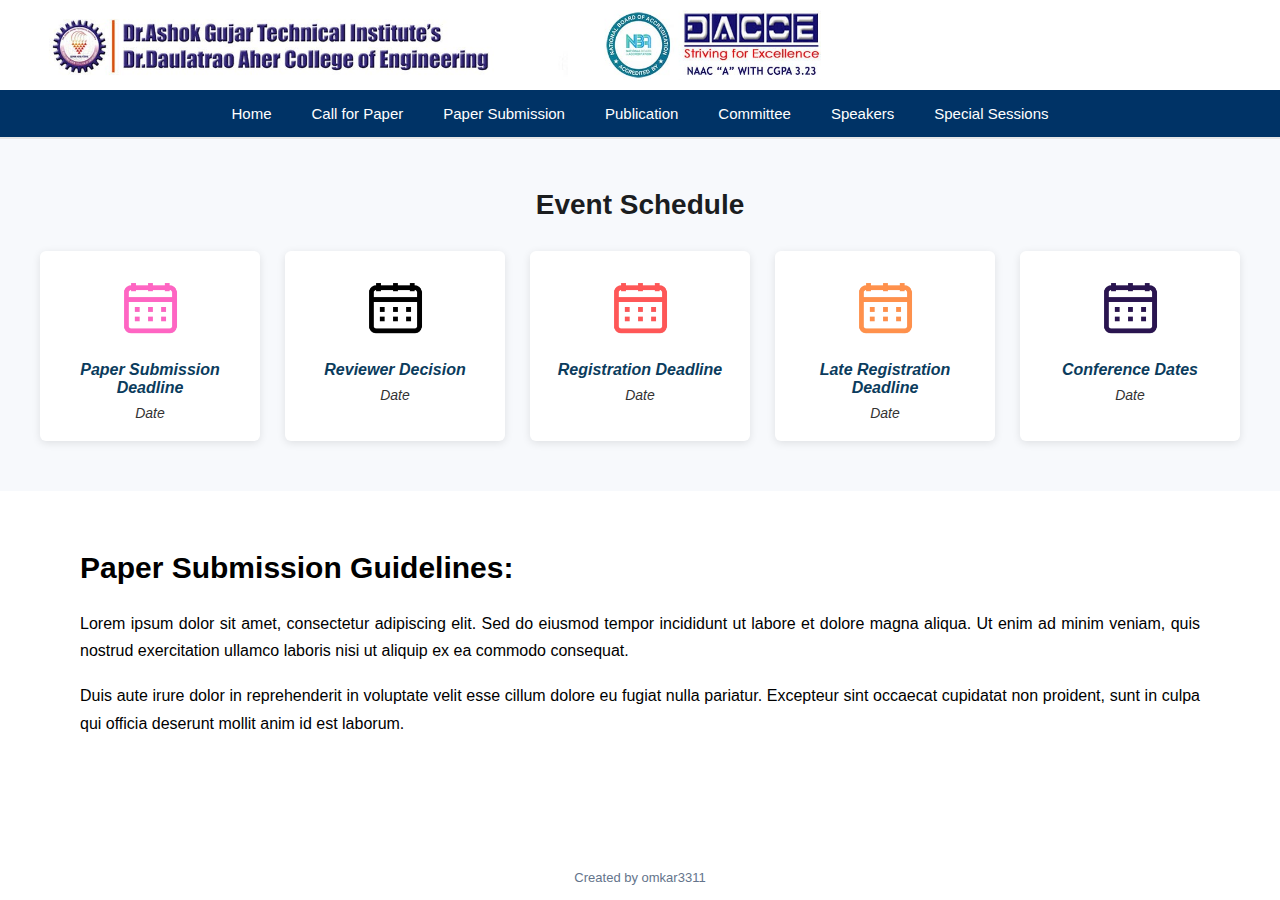
<file: paper-submission.html>
<!DOCTYPE html>
<html lang="en">
<head>
    <meta charset="UTF-8">
    <meta name="viewport" content="width=device-width, initial-scale=1.0">
    <title>Paper Submission</title>
    <link rel="stylesheet" href="style.css">
</head>
<body>
    <header class="header">
        <div class="top-bar">
            <img src="images/logo.jpg" alt="Conference Logo" class="logo">
        </div>

        <nav class="navbar">
            <ul class="nav-links">
                <li><a href="index.html">Home</a></li>
                <li><a href="call-for-paper.html">Call for Paper</a></li>
                <li><a href="paper-submission.html">Paper Submission</a></li>
                <li><a href="publication.html">Publication</a></li>
                <li><a href="committee.html">Committee</a></li>
                <li><a href="speakers.html">Speakers</a></li>
                <li><a href="special-sessions.html">Special Sessions</a></li>
                <!-- <li><a href="local-attraction.html">Local Attraction</a></li> -->
            </ul>
        </nav>
    </header>

    <section id="schedule">
    <h2>Event Schedule</h2>

    <div class="schedule-container">
        <div class="cal">
            <img src="images/Calender1.png" alt="Calendar">
            <h4>Paper Submission Deadline</h4>
            <p>Date</p>
        </div>

        <div class="cal">
            <img src="images/Calender2.png" alt="Calendar">
            <h4>Reviewer Decision</h4>
            <p>Date</p>
        </div>

        <div class="cal">
            <img src="images/Calender3.png" alt="Calendar">
            <h4>Registration Deadline</h4>
            <p>Date</p>
        </div>

        <div class="cal">
            <img src="images/Calender5.png" alt="Calendar">
            <h4>Late Registration Deadline</h4>
            <p>Date</p>
        </div>

        <div class="cal">
            <img src="images/Calender6.png" alt="Calendar">
            <h4>Conference Dates</h4>
            <p>Date</p>
        </div>
            </div>
        </section>

    <section id="paper-submission">
        <h2>Paper Submission Guidelines:</h2>

        <p>
            Lorem ipsum dolor sit amet, consectetur adipiscing elit. Sed do eiusmod tempor
            incididunt ut labore et dolore magna aliqua. Ut enim ad minim veniam, quis
            nostrud exercitation ullamco laboris nisi ut aliquip ex ea commodo consequat.
        </p>

        <p>
            Duis aute irure dolor in reprehenderit in voluptate velit esse cillum dolore
            eu fugiat nulla pariatur. Excepteur sint occaecat cupidatat non proident,
            sunt in culpa qui officia deserunt mollit anim id est laborum.
        </p>
    </section>
    <footer class="footer">
    <a href="https://github.com/omkar3311" target="_blank" rel="noopener noreferrer">
        Created by omkar3311
    </a>
</footer>

</body>
</html>
</file>
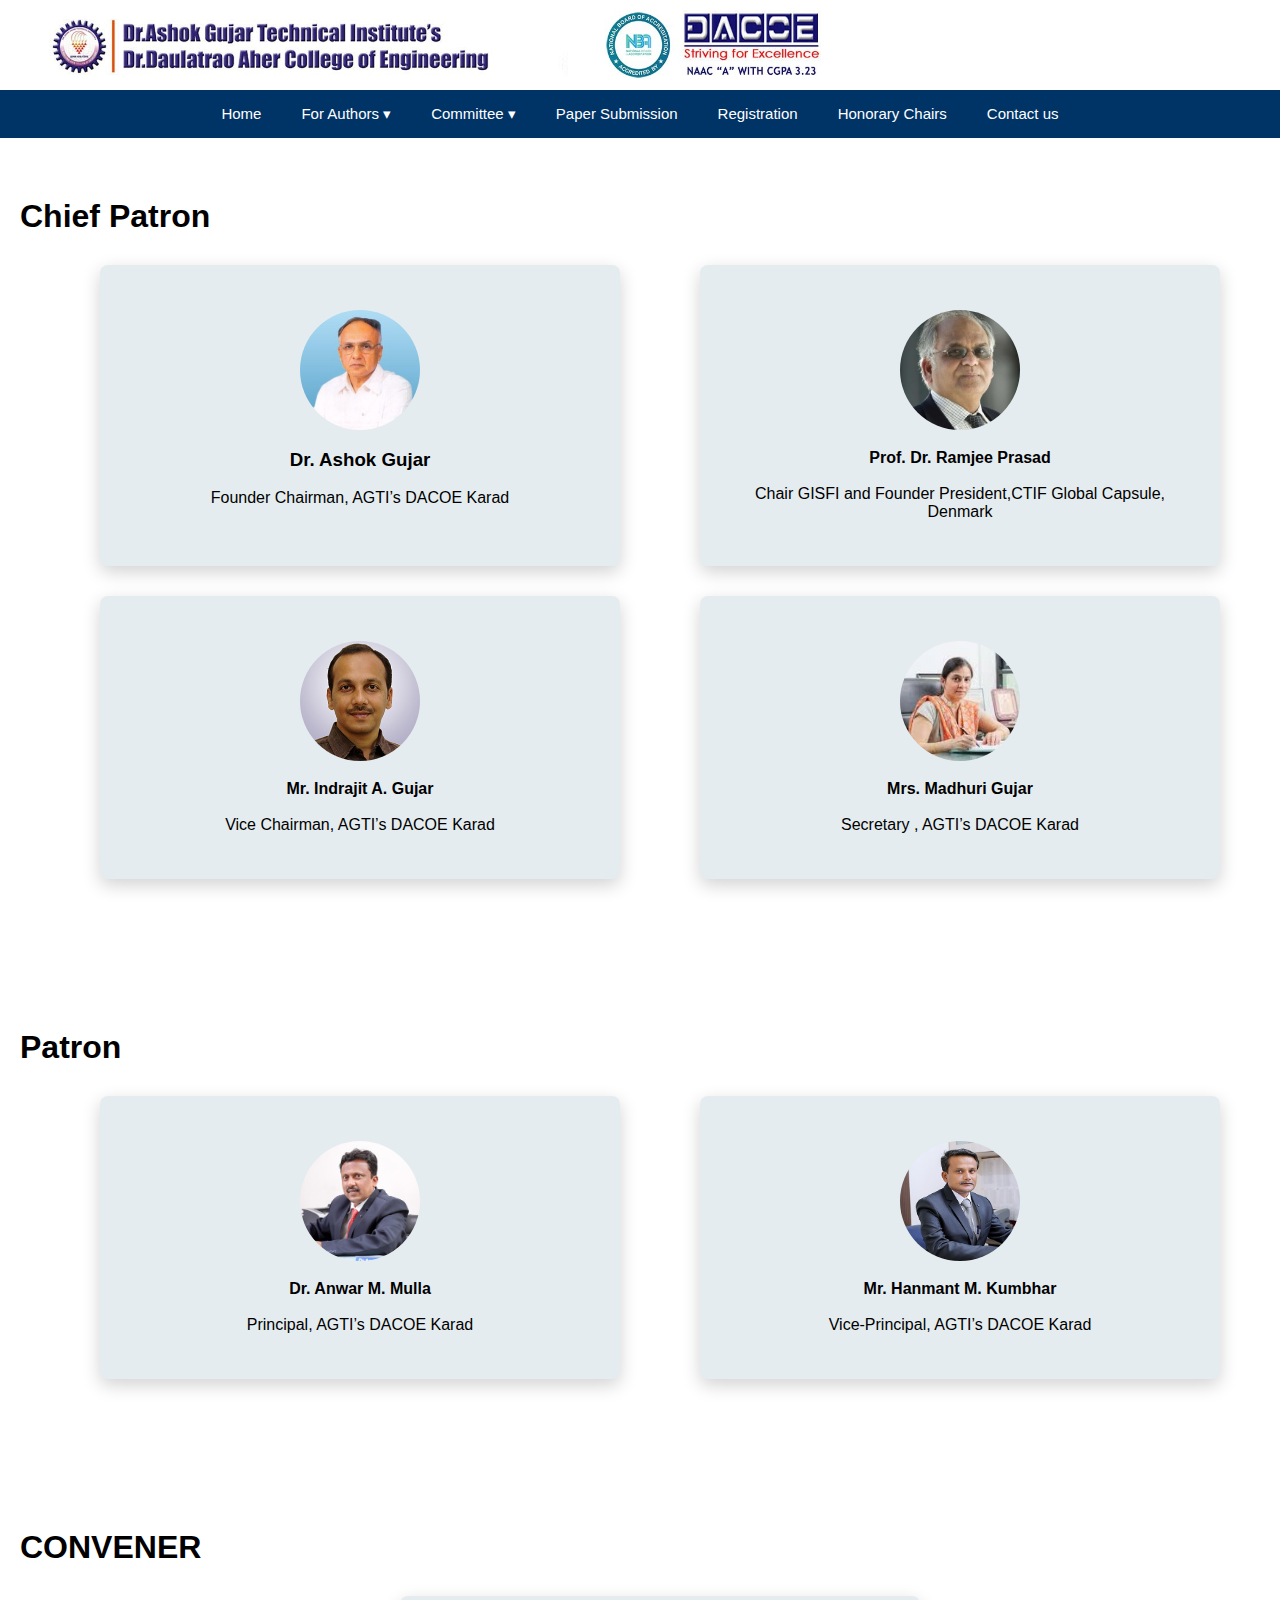
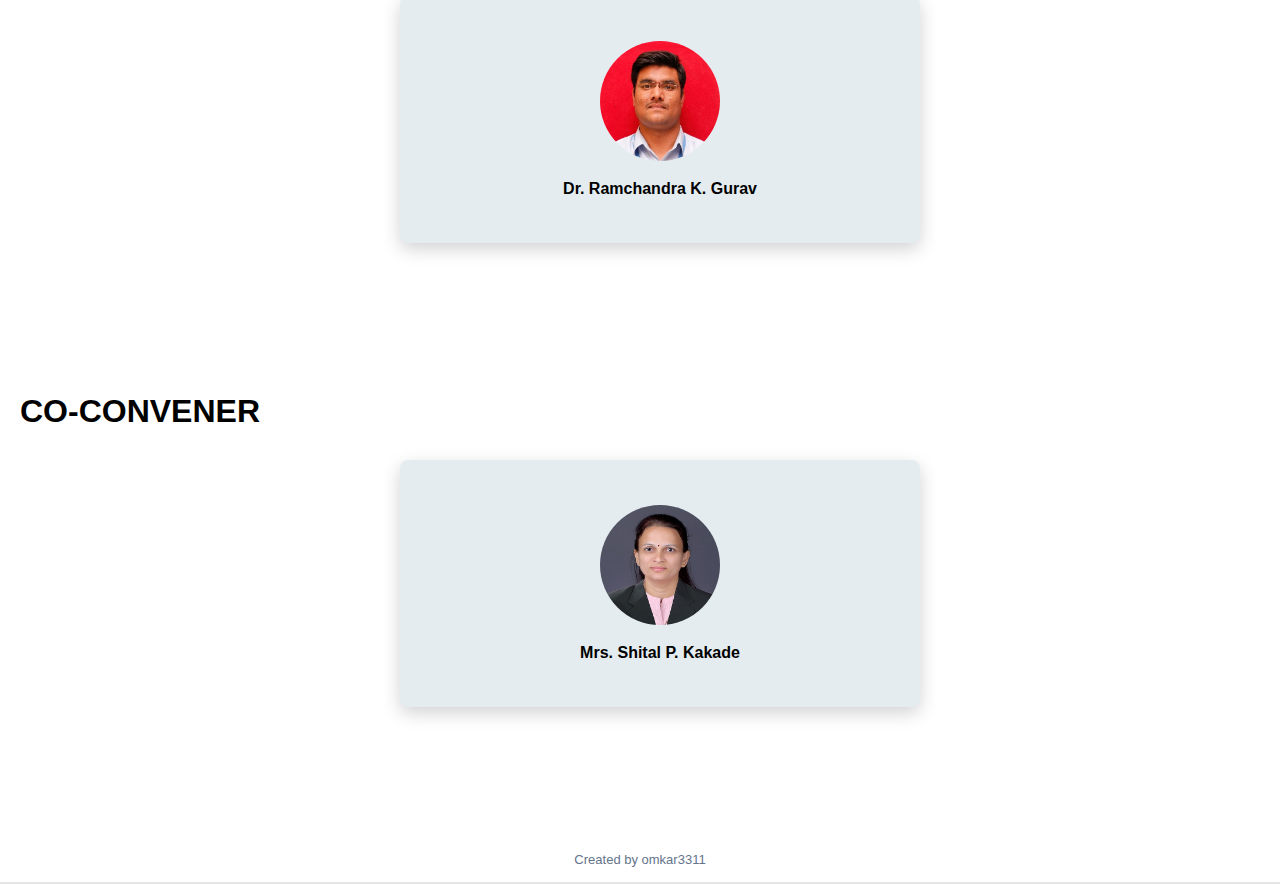
<file: patron-chairs.html>
<!DOCTYPE html>
<html lang="en">
<head>
    <meta charset="UTF-8">
    <meta name="viewport" content="width=device-width, initial-scale=1.0">
    <title>Patron n Chairs</title>
    <link rel="stylesheet" href="style.css">
</head>
<body>
    <header class="header">
        <div class="top-bar">
            <img src="images/logo.jpg" alt="Conference Logo" class="logo">
        </div>
    <nav class="navbar">
    <ul class="nav-links">
        <li><a href="index.html">Home</a></li>
        <li class="dropdown">
            <a href="#">For Authors ▾</a>
            <ul class="dropdown-menu">
                <li><a href="dates.html">Important Dates</a></li>
                <li><a href="call-for-paper.html">Call for Papers</a></li>
                <li><a href="paper-submission.html">Paper Submission</a></li>
                <li><a href="publication.html">Publication</a></li>
                <!-- <li><a href="special-sessions.html">Special Sessions</a></li> -->
            </ul>
        </li>

        <li class="dropdown">
            <a href="#">Committee ▾</a>
            <ul class="dropdown-menu">
                <li><a href="patron-chairs.html">Patron and Chairs</a></li>
                <li><a href="advisory-committee.html">Advisory Committee</a></li>
                <li><a href="technical-committee.html">Technical Program Committee</a></li>
            </ul>
        </li>
        <!-- <li><a href="committee.html">Committee</a></li> -->
         <li><a href="paper-submission.html">Paper Submission</a></li>
         <li><a href="registration.html">Registration</a></li>
        <li><a href="speakers.html">Honorary Chairs</a></li>
        <li><a href="contact.html">Contact us</a></li>
        <!-- <li><a href="local-attraction.html">Local Attraction</a></li> -->
    </ul>
</nav>
    <section id="committee">
        <h2>Chief Patron</h2>

        <div class="committee-row">
            <div class="committee-box">
                <img src="images/ashok_gujar.jpg" alt="Dr. Ashok Gujar">
                <h3>Dr. Ashok Gujar</h3>
                <br>
                <p>Founder Chairman, AGTI’s DACOE Karad</p>
            </div>

            <div class="committee-box">
                <img src="images/prof-ramjee-prasad.jpg" alt="Prof. Dr. Ramjee Prasad">
                <h4>Prof. Dr. Ramjee Prasad</h4>
                <br>
                <p>Chair GISFI and Founder President,CTIF Global Capsule, Denmark</p>
            </div>
        </div>

        <div class="committee-row">
            <div class="committee-box">
                <img src="images/indrajit_gujar.jpg" alt="Mr. Indrajit A. Gujar">
                <h4>Mr. Indrajit A. Gujar</h4>
                <br>
                <p>Vice Chairman, AGTI’s DACOE Karad</p>
            </div>

            <div class="committee-box">
                <img src="images/madhuri_gujar.jpg" alt="Mrs. Madhuri Gujar">
                <h4>Mrs. Madhuri Gujar</h4>
                <br>
                <p>Secretary , AGTI’s DACOE Karad</p>
            </div>
        </div>
    </section>


        <section id="committee">
                <h2>Patron</h2>
                <div class="committee-row">
            <div class="committee-box">
                <img src="images/principle.jpg" alt="Dr. Ashok Gujar">
                <h4>Dr. Anwar M. Mulla</h4>
                <br>
                <p>Principal, AGTI’s DACOE Karad</p>
            </div>

            <div class="committee-box">
                <img src="images/kumbhar.jpg" alt="Prof. Dr. Ramjee Prasad">
                <h4>Mr. Hanmant M. Kumbhar</h4>
                <br>
                <p>Vice-Principal, AGTI’s DACOE Karad</p>
            </div>
        </div>
            
        </section>
        <section id="committee">
                <h2>CONVENER</h2>
                <div class="committee-row">
            <div class="committee-box">
                <img src="images/Mr.Gurav1.jpg" alt="Dr. Ashok Gujar">
                <h4>Dr. Ramchandra K. Gurav</h4>
            </div>
        </section>
        <section id="committee">
                <h2>CO-CONVENER</h2>
                <div class="committee-row">
            <div class="committee-box">
                <img src="images/kakade-ma'am.jpg" alt="Dr. Ashok Gujar">
                <h4>Mrs. Shital P. Kakade</h4>
                <!-- <p>Principal, AGTI’s DACOE Karad</p> -->
            </div>
        </section>
        
    </section>
    <footer class="footer">
    <a href="https://github.com/omkar3311" target="_blank" rel="noopener noreferrer">
        Created by omkar3311
    </a>
</body>
</html>
</file>
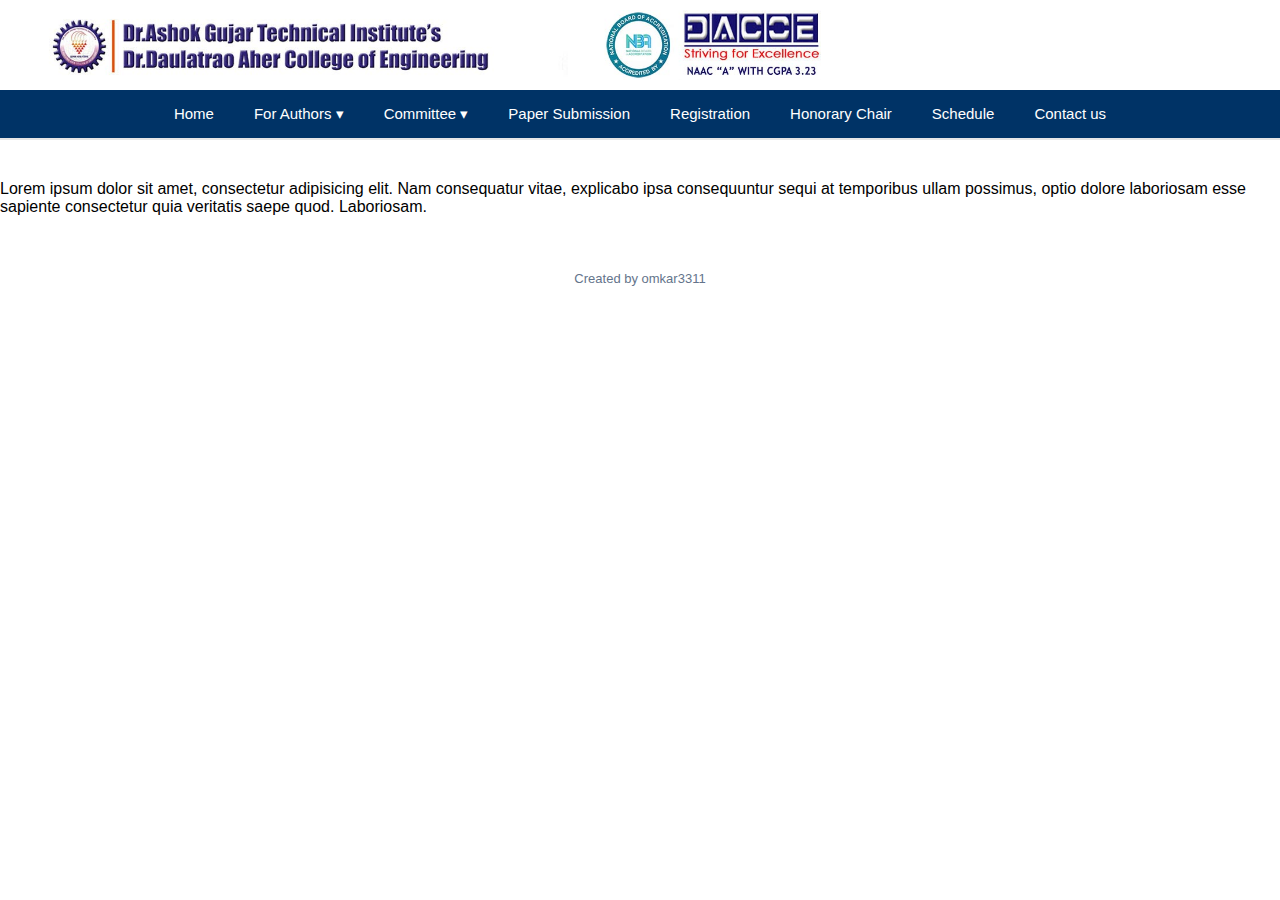
<file: publication.html>
<!DOCTYPE html>
<html lang="en">
<head>
    <meta charset="UTF-8">
    <meta name="viewport" content="width=device-width, initial-scale=1.0">
    <title>Publication</title>
    <link rel="stylesheet" href="style.css">
</head>
<body>
    <header class="header">
        <div class="top-bar">
            <img src="images/logo.jpg" alt="Conference Logo" class="logo">
        </div>

        
        <nav class="navbar">
    <ul class="nav-links">
        <li><a href="index.html">Home</a></li>
        <li class="dropdown">
            <a href="#">For Authors ▾</a>
            <ul class="dropdown-menu">
                <li><a href="dates.html">Important Dates</a></li>
                <li><a href="call-for-paper.html">Call for Papers</a></li>
                <li><a href="paper-submission.html">Paper Submission</a></li>
                <li><a href="publication.html">Publication</a></li>
                <!-- <li><a href="special-sessions.html">Special Sessions</a></li> -->
            </ul>
        </li>

        <li class="dropdown">
            <a href="#">Committee ▾</a>
            <ul class="dropdown-menu">
                <li><a href="patron-chairs.html">Patron and Chairs</a></li>
                <li><a href="advisory-committee.html">Advisory Committee</a></li>
                <li><a href="technical-committee.html">Technical Program Committee</a></li>
            </ul>
        </li>
        <!-- <li><a href="committee.html">Committee</a></li> -->
         <li><a href="paper-submission.html">Paper Submission</a></li>
         <li><a href="registration.html">Registration</a></li>
        <li><a href="speakers.html">Honorary Chair</a></li>
        <li><a href="schedule.html">Schedule</a></li>
        <li><a href="contact.html">Contact us</a></li>
        <!-- <li><a href="local-attraction.html">Local Attraction</a></li> -->
    </ul>
</nav>
    </header>
        
        <section id="publication">
            <p>Lorem ipsum dolor sit amet, consectetur adipisicing elit. Nam consequatur vitae, explicabo ipsa consequuntur sequi at temporibus ullam possimus, optio dolore laboriosam esse sapiente consectetur quia veritatis saepe quod. Laboriosam.</p>
        </section>

    </section>
    <footer class="footer">
    <a href="https://github.com/omkar3311" target="_blank" rel="noopener noreferrer">
        Created by omkar3311
    </a>
</footer>

</body>
</html>
</file>
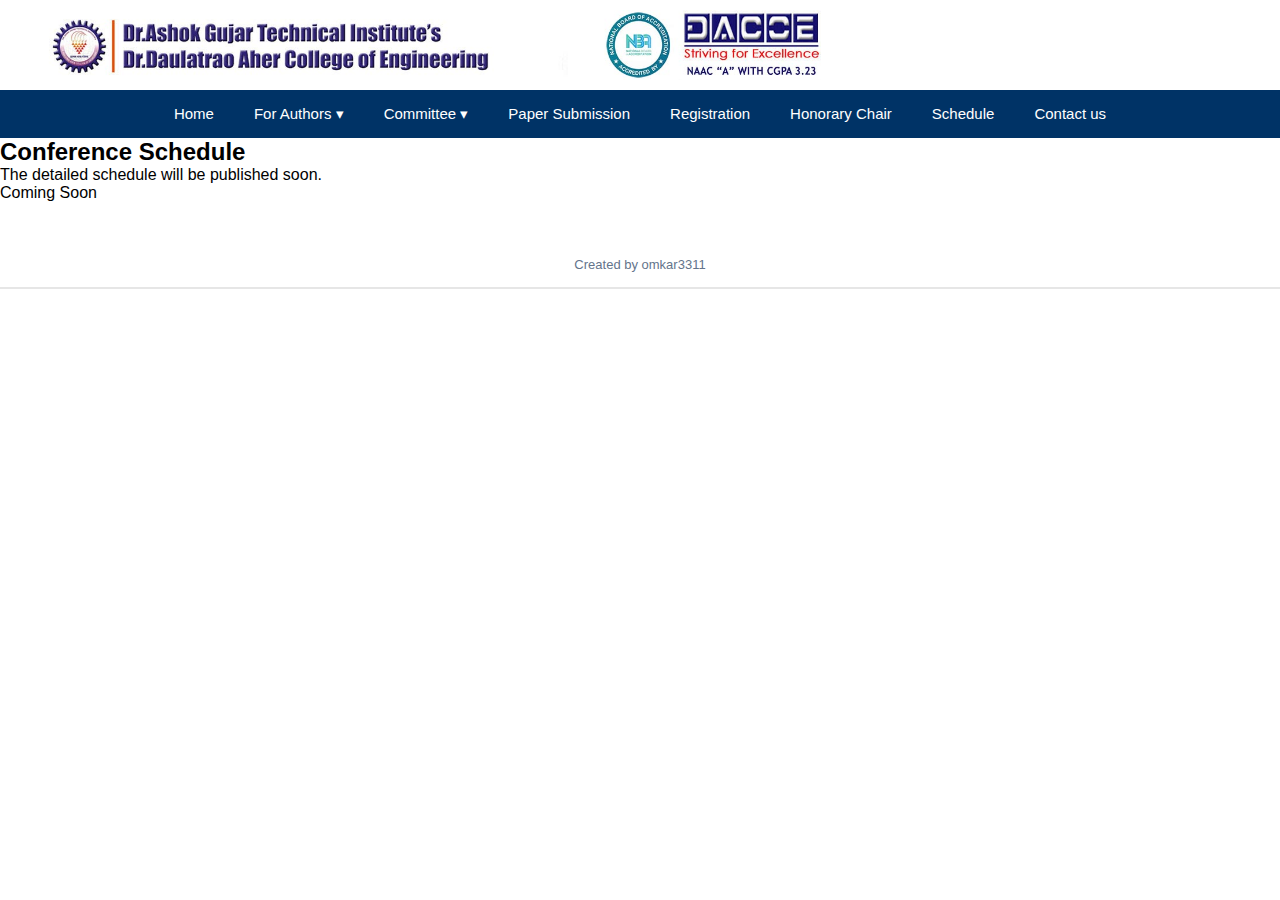
<file: schedule.html>
<!DOCTYPE html>
<html lang="en">
<head>
    <meta charset="UTF-8">
    <meta name="viewport" content="width=device-width, initial-scale=1.0">
    <title>Schedule</title>
    <link rel="stylesheet" href="style.css">
</head>
<header class="header">
        <div class="top-bar">
            <img src="images/logo.jpg" alt="Conference Logo" class="logo">
        </div>

    <nav class="navbar">
    <ul class="nav-links">
        <li><a href="index.html">Home</a></li>
        <li class="dropdown">
            <a href="#">For Authors ▾</a>
            <ul class="dropdown-menu">
                <li><a href="dates.html">Important Dates</a></li>
                <li><a href="call-for-paper.html">Call for Papers</a></li>
                <li><a href="paper-submission.html">Paper Submission</a></li>
                <li><a href="publication.html">Publication</a></li>
                <!-- <li><a href="special-sessions.html">Special Sessions</a></li> -->
            </ul>
        </li>

        <li class="dropdown">
            <a href="#">Committee ▾</a>
            <ul class="dropdown-menu">
                <li><a href="patron-chairs.html">Patron and Chairs</a></li>
                <li><a href="advisory-committee.html">Advisory Committee</a></li>
                <li><a href="technical-committee.html">Technical Program Committee</a></li>
            </ul>
        </li>
        <!-- <li><a href="committee.html">Committee</a></li> -->
         <li><a href="paper-submission.html">Paper Submission</a></li>
         <li><a href="registration.html">Registration</a></li>
        <li><a href="speakers.html">Honorary Chair</a></li>
        <li><a href="schedule.html">Schedule</a></li>
        <li><a href="contact.html">Contact us</a></li>
        <!-- <li><a href="local-attraction.html">Local Attraction</a></li> -->
    </ul>
</nav>
<body>

    <section class="schedule-hero">
        <div class="schedule-box">
            <h2>Conference Schedule</h2>
            <p>The detailed schedule will be published soon.</p>

            <div class="schedule-placeholder">
                <div class="line"></div>
                <div class="line"></div>
                <div class="line short"></div>
            </div>

            <span class="badge">Coming Soon</span>
        </div>
    </section>



<footer class="footer">
    <a href="https://github.com/omkar3311" target="_blank" rel="noopener noreferrer">
        Created by omkar3311
    </a>
</footer>
</body>
</html>
</file>
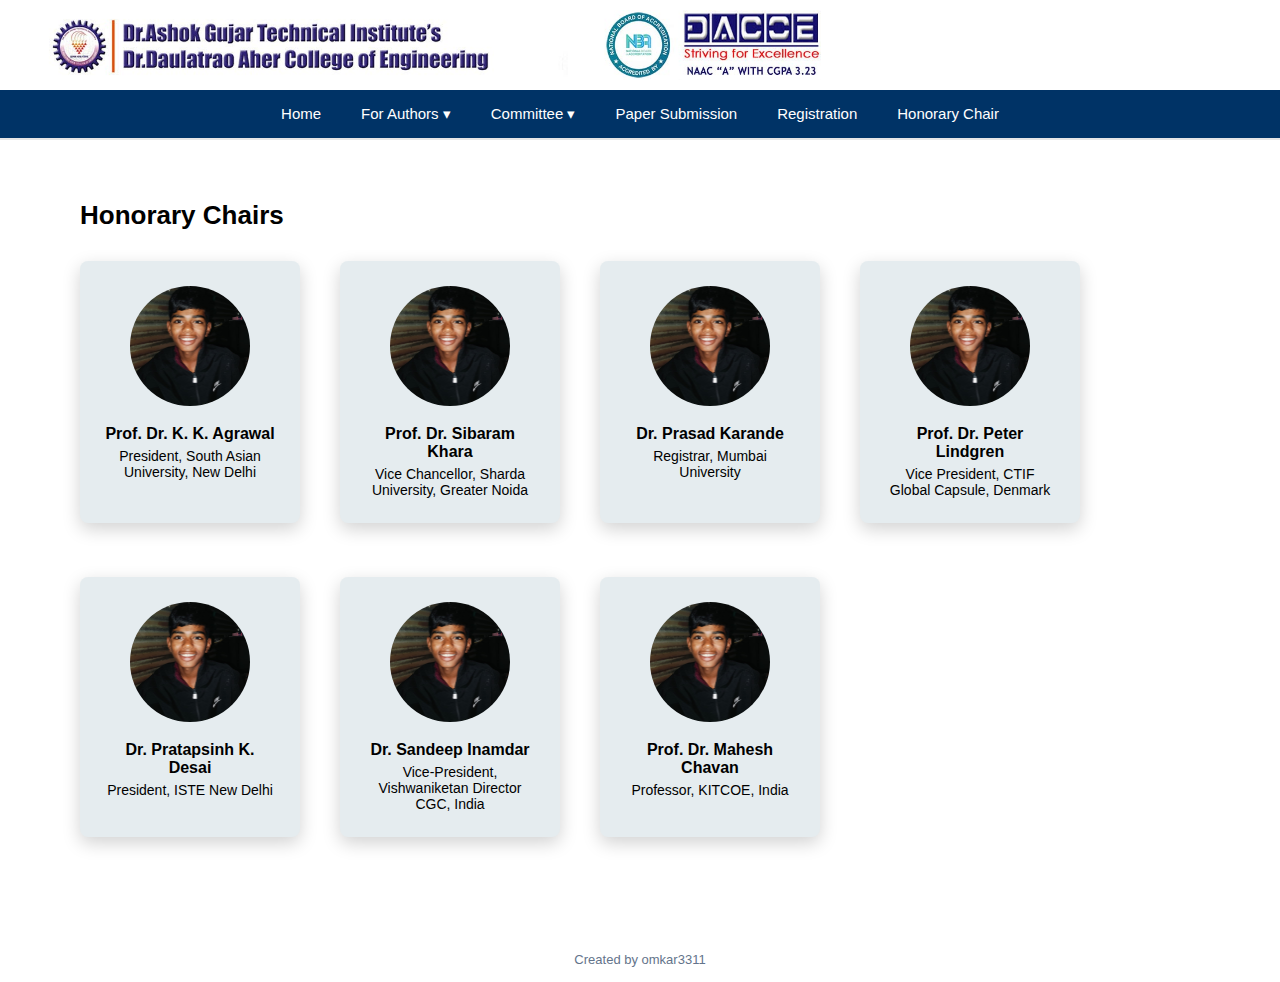
<file: speakers.html>
<!DOCTYPE html>
<html lang="en">
<head>
    <meta charset="UTF-8">
    <meta name="viewport" content="width=device-width, initial-scale=1.0">
    <title>Speakers</title>
    <link rel="stylesheet" href="style.css">
</head>
<body>
    <header class="header">
        <div class="top-bar">
            <img src="images/logo.jpg" alt="Conference Logo" class="logo">
        </div>

        <nav class="navbar">
    <ul class="nav-links">
        <li><a href="index.html">Home</a></li>
        <li class="dropdown">
            <a href="#">For Authors ▾</a>
            <ul class="dropdown-menu">
                <li><a href="dates.html">Important Dates</a></li>
                <li><a href="call-for-paper.html">Call for Papers</a></li>
                <li><a href="paper-submission.html">Paper Submission</a></li>
                <li><a href="publication.html">Publication</a></li>
                <!-- <li><a href="special-sessions.html">Special Sessions</a></li> -->
            </ul>
        </li>

        <li class="dropdown">
            <a href="#">Committee ▾</a>
            <ul class="dropdown-menu">
                <li><a href="patron-chairs.html">Patron and Chairs</a></li>
                <li><a href="advisory-committee.html">Advisory Committee</a></li>
                <li><a href="technical-committee.html">Technical Program Committee</a></li>
            </ul>
        </li>
        <!-- <li><a href="committee.html">Committee</a></li> -->
         <li><a href="paper-submission.html">Paper Submission</a></li>
         <li><a href="registration.html">Registration</a></li>
        <li><a href="speakers.html">Honorary Chair</a></li>
        <!-- <li><a href="local-attraction.html">Local Attraction</a></li> -->
    </ul>
</nav>
    </header>

        <section id="speakers">
            <h2>Honorary Chairs</h2>
            <div>
                <div class="speaker-container">
                    <div class="speaker-box">
                        <img src="images/person.jpg" alt="Speaker">
                        <h4> Prof. Dr. K. K. Agrawal</h4>
                        <p> President, South Asian University, New Delhi</p>
                    </div>

                    <div class="speaker-box">
                        <img src="images/person.jpg" alt="Speaker">
                        <h4>Prof. Dr. Sibaram Khara</h4>
                        <p>Vice Chancellor, Sharda University, Greater Noida</p>
                    </div>

                    <div class="speaker-box">
                        <img src="images/person.jpg" alt="Speaker">
                        <h4>Dr. Prasad Karande</h4>
                        <p>Registrar, Mumbai University</p>
                    </div>

                    <div class="speaker-box">
                        <img src="images/person.jpg" alt="Speaker">
                        <h4>Prof. Dr. Peter Lindgren</h4>
                        <p>Vice President, CTIF Global Capsule, Denmark</p>
                    </div>
                </div>
            </div>
            
            <br><br><br>

            <div>
                <div class="speaker-container">
                    <div class="speaker-box">
                        <img src="images/person.jpg" alt="Speaker">
                        <h4>Dr. Pratapsinh K. Desai</h4>
                        <p>President, ISTE New Delhi</p>
                    </div>

                    <div class="speaker-box">
                        <img src="images/person.jpg" alt="Speaker">
                        <h4>Dr. Sandeep Inamdar</h4>
                        <p>Vice-President, Vishwaniketan Director CGC, India</p>
                    </div>

                    <div class="speaker-box">
                        <img src="images/person.jpg" alt="Speaker">
                        <h4>Prof. Dr. Mahesh Chavan</h4>
                        <p>Professor, KITCOE, India</p>
                    </div>
                </div>
            </div>
        </section>

    </section>
    <footer class="footer">
    <a href="https://github.com/omkar3311" target="_blank" rel="noopener noreferrer">
        Created by omkar3311
    </a>
</footer>

</body>
</html>
</file>
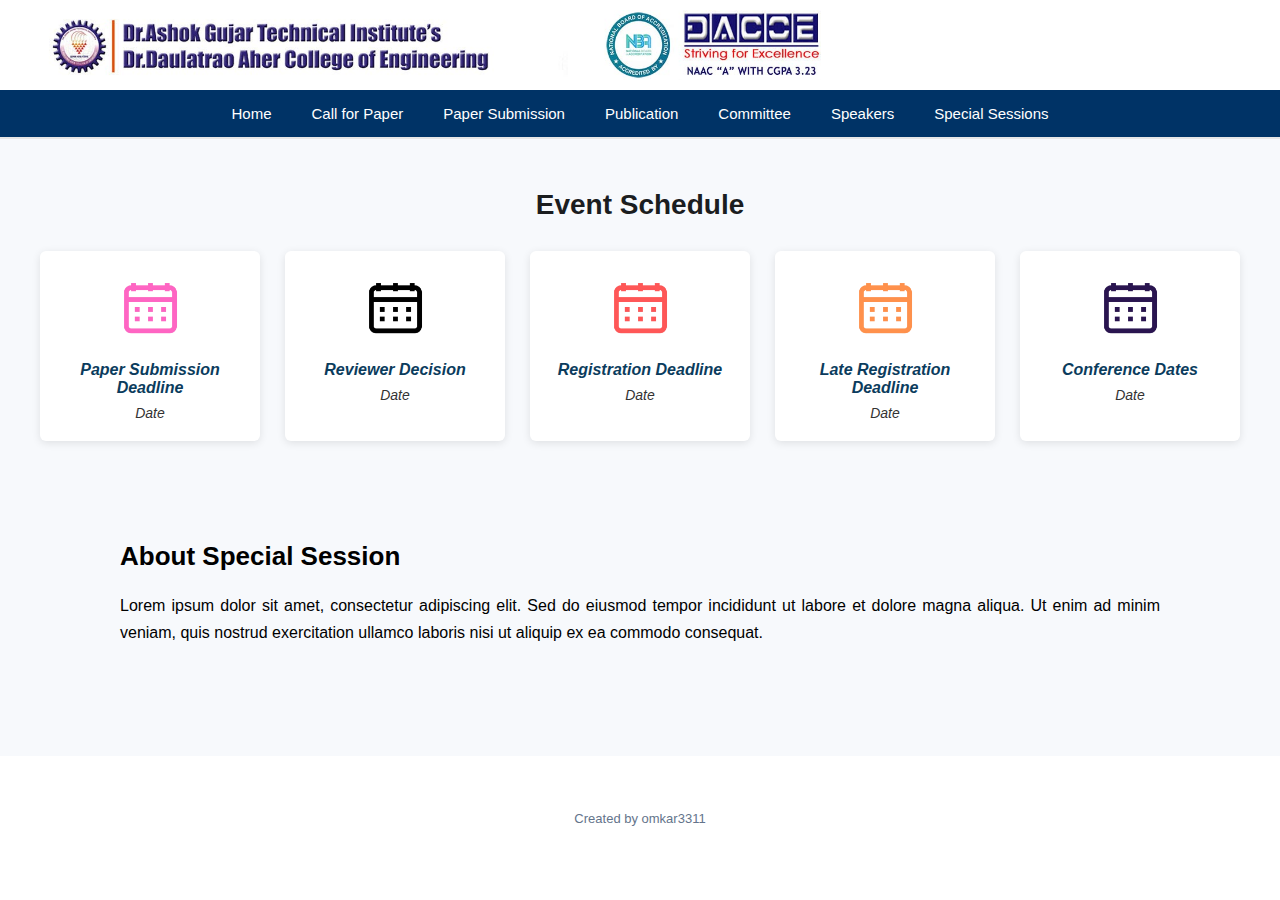
<file: special-sessions.html>
<!DOCTYPE html>
<html lang="en">
<head>
    <meta charset="UTF-8">
    <meta name="viewport" content="width=device-width, initial-scale=1.0">
    <title>Special Sessions</title>
    <link rel="stylesheet" href="style.css">
</head>
<body>
    <header class="header">
        <div class="top-bar">
            <img src="images/logo.jpg" alt="Conference Logo" class="logo">
        </div>

        <nav class="navbar">
            <ul class="nav-links">
                <li><a href="index.html">Home</a></li>
                <li><a href="call-for-paper.html">Call for Paper</a></li>
                <li><a href="paper-submission.html">Paper Submission</a></li>
                <li><a href="publication.html">Publication</a></li>
                <li><a href="committee.html">Committee</a></li>
                <li><a href="speakers.html">Speakers</a></li>
                <li><a href="special-sessions.html">Special Sessions</a></li>
                <!-- <li><a href="local-attraction.html">Local Attraction</a></li> -->
            </ul>
        </nav>
    </header>

    <section id="schedule">
    <h2>Event Schedule</h2>

    <div class="schedule-container">
        <div class="cal">
            <img src="images/Calender1.png" alt="Calendar">
            <h4>Paper Submission Deadline</h4>
            <p>Date</p>
        </div>

        <div class="cal">
            <img src="images/Calender2.png" alt="Calendar">
            <h4>Reviewer Decision</h4>
            <p>Date</p>
        </div>

        <div class="cal">
            <img src="images/Calender3.png" alt="Calendar">
            <h4>Registration Deadline</h4>
            <p>Date</p>
        </div>

        <div class="cal">
            <img src="images/Calender5.png" alt="Calendar">
            <h4>Late Registration Deadline</h4>
            <p>Date</p>
        </div>

        <div class="cal">
            <img src="images/Calender6.png" alt="Calendar">
            <h4>Conference Dates</h4>
            <p>Date</p>
        </div>
            </div>
            <section id="special-session">
            <h2>About Special Session</h2>

            <p>
                Lorem ipsum dolor sit amet, consectetur adipiscing elit. Sed do eiusmod tempor
                incididunt ut labore et dolore magna aliqua. Ut enim ad minim veniam, quis
                nostrud exercitation ullamco laboris nisi ut aliquip ex ea commodo consequat.
            </p>
        </section>

        </section>
        <footer class="footer">
    <a href="https://github.com/omkar3311" target="_blank" rel="noopener noreferrer">
        Created by omkar3311
    </a>
</footer>

</body>
</html>
</file>
<file: style.css>
* {
    margin: 0;
    padding: 0;
    box-sizing: border-box;
    font-family: "Segoe UI", Arial, sans-serif;
    
}

.header {
    background-color: #ffffff;
    border-bottom: 2px solid #e6e6e6;
}

.top-bar {
    display: flex;
    align-items: center;
    padding: 10px 40px;
}

.logo {
    height: 70px;
}

.navbar {
    background-color: #23587b; 
}

.nav-links {
    list-style: none;
    display: flex;
    justify-content: center;
}

.nav-links li {
    position: relative;
}

.nav-links a {
    display: block;
    padding: 15px 20px;
    text-decoration: none;
    color: #ffffff;
    font-size: 15px;
    font-weight: 500;
}
.navbar {
    background: #003366;
}

.nav-links {
    list-style: none;
    display: flex;
    padding: 0;
    margin: 0;
}

.nav-links li {
    position: relative;
}

.nav-links a {
    display: block;
    padding: 15px 20px;
    color: #fff;
    text-decoration: none;
}

.nav-links a:hover {
    background: #0055aa;
}

.dropdown-menu {
    display: none;
    position: absolute;
    top: 100%;
    left: 0;
    background: #ffffff;
    min-width: 220px;
    list-style: none;
    padding: 0;
    margin: 0;
    box-shadow: 0 4px 8px rgba(0,0,0,0.2);
    z-index: 1000;
}

.dropdown-menu li a {
    color: #333;
    padding: 12px 16px;
}

.dropdown-menu li a:hover {
    background: #f0f0f0;
}

.dropdown:hover .dropdown-menu {
    display: block;
}

.nav-links a::after {
    content: "";
    position: absolute;
    width: 0;
    height: 2px;
    background-color: #ffffff;
    left: 50%;
    bottom: 8px;
    transition: all 0.3s ease;
}

.nav-links a:hover::after {
    width: 70%;
    left: 15%;
}

.hero {
    position: relative;
    width: 100%;
    height: 400px;
}

.hero-img {
    width: 100%;
    height: 100%;
    object-fit: cover;
    filter: brightness(70%);
}

.hero-text {
    position: absolute;
    top: -11%;
    left: 18%;
    transform: translate(-50%, 70%);
    color: #ffffff;
    text-align: center;
}

.hero-text2 {
    position: absolute;
    top: -10%;
    right: -8%;
    transform: translate(-50%, 70%);
    color: #ffffff;
    text-align: center;
}
.hero-text h1 {
    font-size: 32px;
    margin-bottom: 10px;
}

.hero-text p {
    font-size: 18px;
}
#schedule {
    padding: 50px 40px;
    background-color: #f7f9fc;
    text-align: center;
    
}

#schedule h2 {
    font-size: 28px;
    color: #1b1d1f;
    margin-bottom: 30px;
}

.schedule-container {
    display: flex;
    justify-content: center;
    flex-wrap: wrap;
    gap: 25px;
}

.cal {
    width: 220px;
    padding: 20px;
    background-color: #ffffff;
    border-radius: 6px;
    box-shadow: 0 2px 8px rgba(0, 0, 0, 0.1);
    font-style: italic;
    display: flex;
    flex-direction: column;
    align-items: center;
    text-align: center;
}

.cal img {
    width: 60px;
    margin-bottom: 15px;
}

.cal h4 {
    font-size: 16px;
    color: #0b3c5d;
    margin-bottom: 8px;
}

.cal p {
    font-size: 14px;
    color: #333;
}
#about {
    padding: 60px 80px;
    background-color: #ffffff;
}

#about h2 {
    /* text-align: center; */
    font-size: 28px;
    color: #0b3c5d;
    margin-bottom: 30px;
}

.about-content {
    max-width: 900px;
    margin: 0 auto;
    font-size: 16px;
    line-height: 1.7;
    color: #333;
    /* text-align: justify; */
}

.about-content p {
    margin-bottom: 20px;
}
/* pre {
   font-family: "JetBrains Mono", ui-monospace, SFMono-Regular, Menlo, Monaco,
               Consolas, "Liberation Mono", "Courier New", monospace;
  font-size: 0.95rem;
  line-height: 1.6;
} */
#call-paper {
    padding: 60px 60px;
    background-color: #f7f9fc;
}

#call-paper h2 {
    text-align: center;
    font-size: 28px;
    color: #0b3c5d;
    margin-bottom: 40px;
}

.track-container {
    display: flex;
    justify-content: center;
    gap: 30px;
    flex-wrap: wrap;
    margin-top: 30px;
}

.track-card {
    width: 450px;
    padding: 25px;
    background-color: #ffffff;
    border-radius: 6px;
    box-shadow: 0 2px 8px rgba(0, 0, 0, 0.12);
    text-align: center;
}
#publication {
    margin-top: 40px;
}

.track-card h3 {
    font-size: 20px;
    color: #0b3c5d;
    margin-bottom: 12px;
}

.track-card p {
    font-size: 15px;
    line-height: 1.7;
    color: #333;
}
#paper-submission {
    padding: 60px 80px;
    color: #000;
}

#paper-submission h2 {
    font-size: 30px;
    color: #000;
    margin-bottom: 25px;
}

#paper-submission p {
    font-size: 16px;
    line-height: 1.7;
    margin-bottom: 18px;
    text-align: justify;
}
#committee {
    padding: 60px 0px;
}

#committee h2 {
    font-size: 32px;
    font-weight: bold;
    color: #000;
    margin-bottom: 30px;
    text-align: left;
    margin-left: 20px;
}

.committee-box {
    width: 520px;
    padding: 45px;
    background-color: #e5ecef;
    text-align: center;
    border-radius: 8px;
    box-shadow: 0 6px 18px rgba(0, 0, 0, 0.18);
    margin-left: 40px;
}

.committee-box img {
    width: 120px;
    height: 120px;
    object-fit: cover;
    border-radius: 50%;
    margin-bottom: 15px;
}
.committee-row{
    display: flex;
    justify-content: center;
    gap: 40px;
    margin-bottom: 30px;
    
}
.committee-box h4 {
    font-size: 16px;
    color: #000;
}
#speakers {
    padding: 60px 80px;
}

#speakers h2 {
    font-size: 26px;
    font-weight: bold;
    color: #000;
    margin-bottom: 30px;
}

.speaker-container {
    display: flex;
    gap: 40px;
}

.speaker-box {
    width: 220px;
    padding: 25px;
    background-color: #e5ecef;
    text-align: center;
    border-radius: 8px;
    box-shadow: 0 6px 18px rgba(0, 0, 0, 0.18);
}

.speaker-box img {
    width: 120px;
    height: 120px;
    border-radius: 50%;
    object-fit: cover;
    margin-bottom: 15px;
}

.speaker-box h4 {
    font-size: 16px;
    color: #000;
    margin-bottom: 5px;
}

.speaker-box p {
    font-size: 14px;
    color: #000;
}
#special-session {
    padding: 60px 80px;
}

#special-session h2 {
    font-size: 26px;
    font-weight: bold;
    color: #000;
    margin-top: 40px;
    margin-bottom: 20px;
    text-align: left;
}

#special-session p {
    font-size: 16px;
    line-height: 1.7;
    color: #000;
    text-align: justify;
}
.footer {
    margin-top: 40px;
    padding: 15px 0;
    text-align: center;
    font-size: 13px;
}

.footer a {
    color: #64748b;
    text-decoration: none;
    transition: color 0.2s ease;
}

.footer a:hover {
    color: #2563eb;
    text-decoration: underline;
}
#contact-committee {
    padding: 60px 0;
}

#contact-committee h2 {
    font-size: 32px;
    font-weight: bold;
    margin-bottom: 30px;
    margin-left: 50px;
}

.contact-box {
    background-color: #e5ecef;
    padding: 25px 30px;
    margin-bottom: 20px;
    border-radius: 8px;
    box-shadow: 0 4px 12px rgba(0, 0, 0, 0.15);
    max-width: 500px;
    margin-left: 50px;
}
.contact-row {
    display: flex;
    gap: 30px;
    margin-bottom: 25px;
}
.contact-box h4 {
    margin: 0 0 8px 0;
    font-size: 18px;
    color: #000;
}

.contact-box a {
    color: #0055aa;
    text-decoration: none;
    font-size: 16px;
}

.contact-box a:hover {
    text-decoration: underline;
}
#registration {
    padding: 60px 80px;
}

#registration h2 {
    font-size: 28px;
    font-weight: bold;
    color: #000;
    margin-bottom: 25px;
    text-align: left;
}

.reg-table {
    width: 100%;
    max-width: 900px;
    border-collapse: collapse;
    font-size: 16px;
    background-color: #fff;
    box-shadow: 0 6px 18px rgba(0, 0, 0, 0.15);
}

.reg-table th,
.reg-table td {
    padding: 14px 18px;
    border: 1px solid #ddd;
    text-align: center;
}

.reg-table th {
    background-color: #0b3c5d;
    color: #fff;
    font-weight: bold;
}

.reg-table tr:nth-child(even) {
    background-color: #f4f7fb;
}

.reg-table tr:hover {
    background-color: #e9f0f7;
}
.reg-link {
    margin-top: 10px;
    font-size: 18px;
    color: #000;
    margin-left: 70px;
}

.reg-link a {
    color: #0b3c5d;
    font-weight: bold;
    text-decoration: none;
    margin-left: 5px;
}

.reg-link a:hover {
    text-decoration: underline;
}
.template-link a {
    color: #0b3c5d;
    font-weight: bold;
    text-decoration: none;
}

.template-link a:hover {
    text-decoration: underline;
}
.template-link {
    margin-left: 140px;
    display: inline-block;
}
.countdown-wrapper {
  justify-content: right;
  text-align: center;
  font-family: system-ui, sans-serif;
}

.title {
  font-size: 1.1rem;
  margin-bottom: 10px;
  font-weight: 600;
}

.countdown {
  display: flex;
  justify-content: center;
  gap: 12px;
}

.time-box {
  background: #ffffff;
  color: #0f172a;
  padding: 12px 14px;
  border-radius: 8px;
  min-width: 100px;
  box-shadow: 0 4px 10px rgba(0,0,0,0.1);
}

.time-box span {
  display: block;
  font-size: 1.5rem;
  font-weight: 700;
  font-family: "JetBrains Mono", monospace;
}

.time-box small {
  font-size: 0.75rem;
  color: #475569;
  margin-top: 4px;
  display: block;
}
#map {
  border-radius: 12px;
  overflow: hidden; 
  width: 600px;
  box-shadow: 0 6px 18px rgba(0, 0, 0, 0.15);
}
</file>
